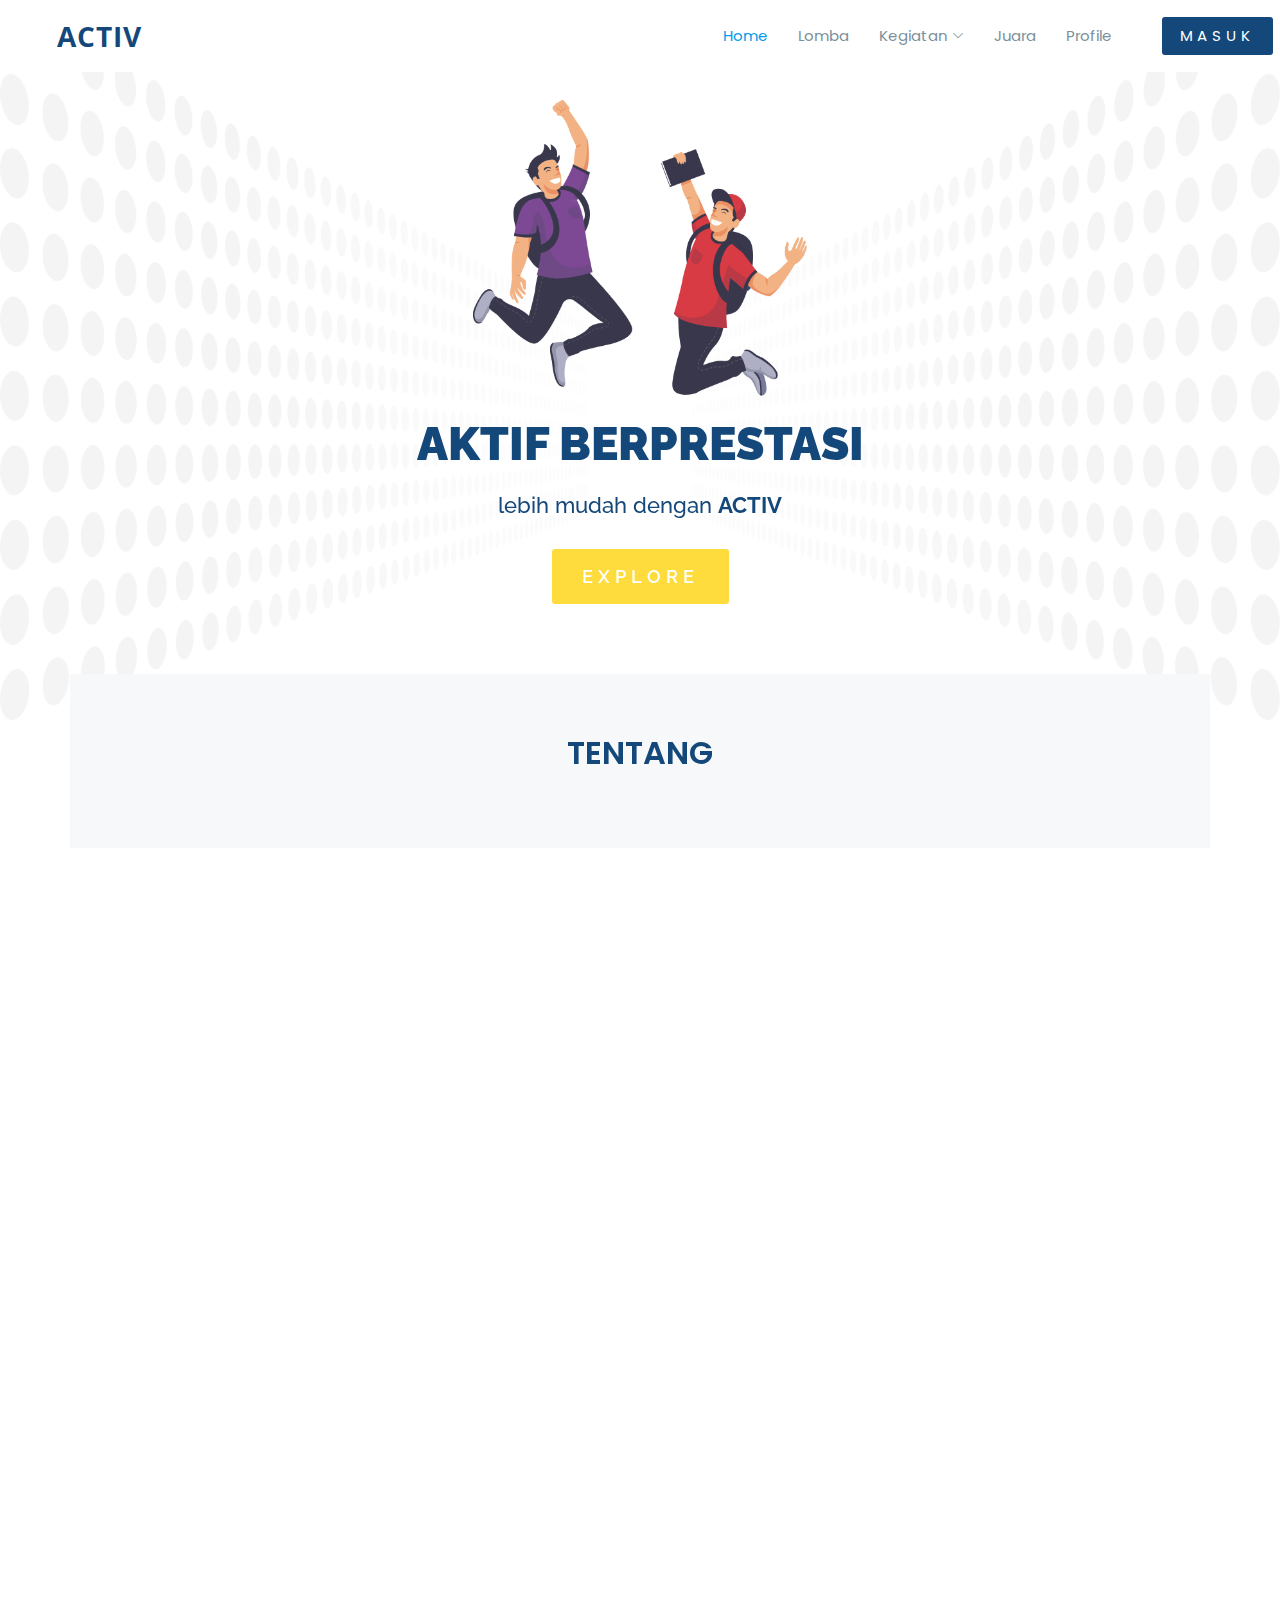
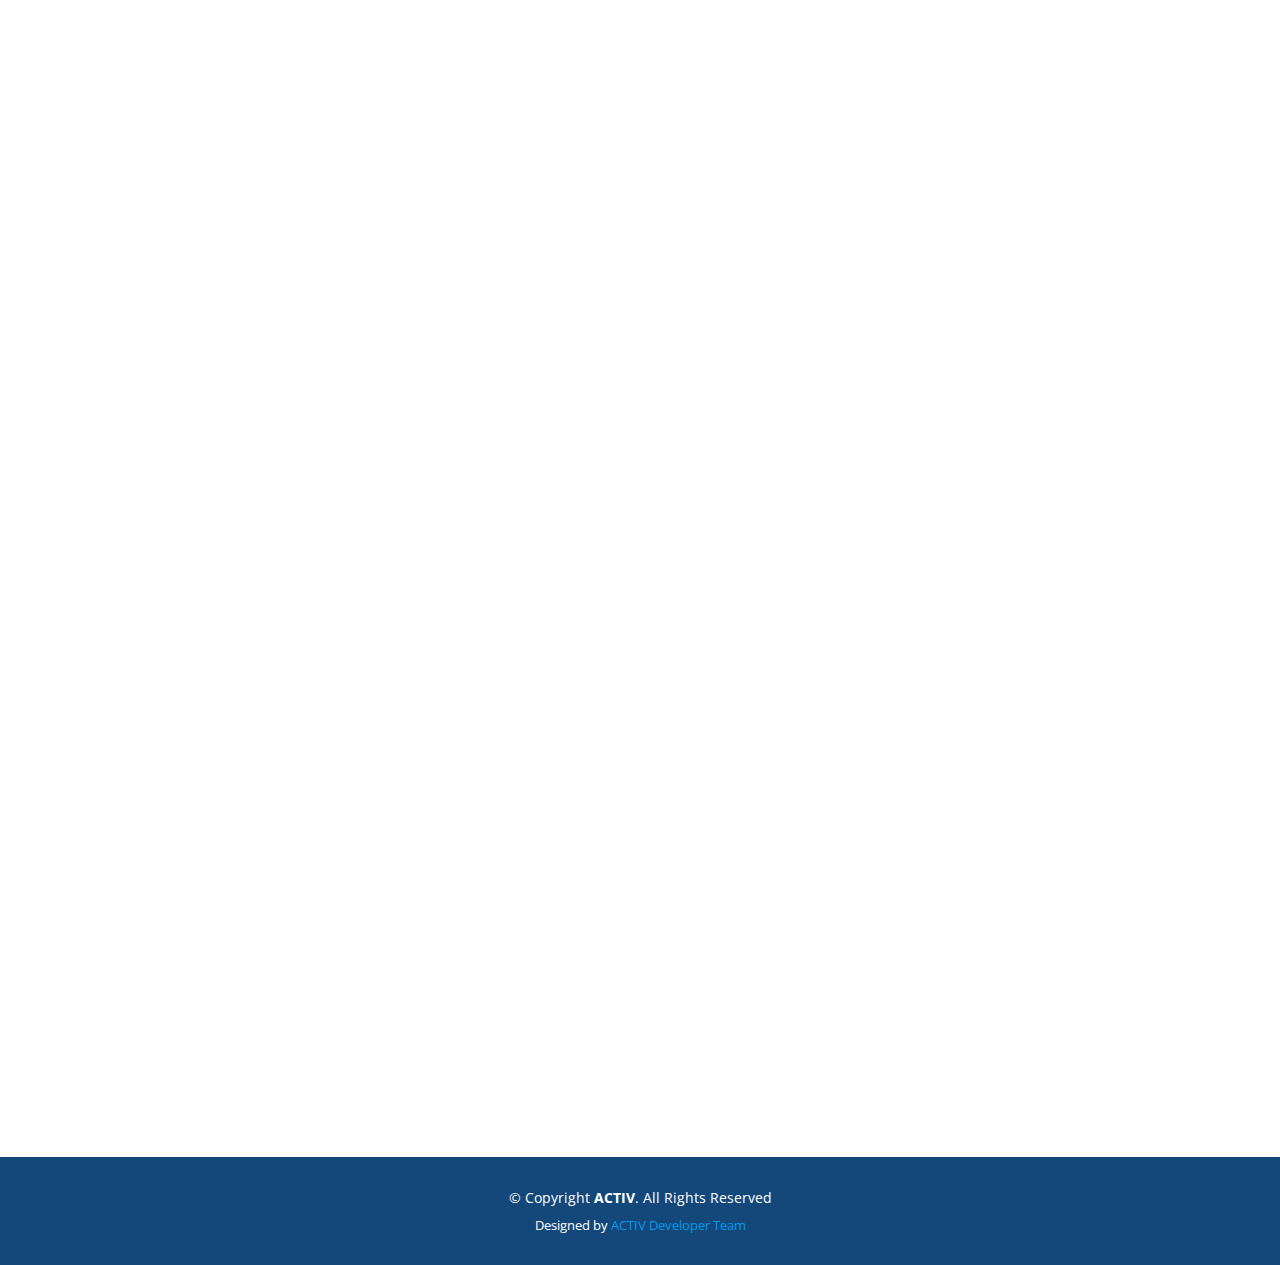
<file: index.html>
<!DOCTYPE html>
<html lang="en">

<head>
    <meta charset="utf-8">
    <meta content="width=device-width, initial-scale=1.0" name="viewport">

    <title>Activ</title>
    <meta content="" name="description">
    <meta content="" name="keywords">

    <!-- Favicons -->
    <link href="assets/img/favicon.png" rel="icon">
    <link href="assets/img/apple-touch-icon.png" rel="apple-touch-icon">

    <!-- Google Fonts -->
    <link href="https://fonts.googleapis.com/css?family=Open+Sans:300,300i,400,400i,600,600i,700,700i|Raleway:300,300i,400,400i,500,500i,600,600i,700,700i|Poppins:300,300i,400,400i,500,500i,600,600i,700,700i" rel="stylesheet">

    <!-- Vendor CSS Files -->
    <link href="assets/vendor/aos/aos.css" rel="stylesheet">
    <link href="assets/vendor/bootstrap/css/bootstrap.min.css" rel="stylesheet">
    <link href="assets/vendor/bootstrap-icons/bootstrap-icons.css" rel="stylesheet">
    <link href="assets/vendor/boxicons/css/boxicons.min.css" rel="stylesheet">
    <link href="assets/vendor/glightbox/css/glightbox.min.css" rel="stylesheet">
    <link href="assets/vendor/swiper/swiper-bundle.min.css" rel="stylesheet">
    

    <!-- Template Main CSS File -->
    <link href="assets/css/style.css" rel="stylesheet">

</head>

<body class="index-body">

    <!-- ======= Header ======= -->
    <header id="header" class="fixed-top d-flex align-items-center">
        <div class="container d-flex align-items-center">

            <div class="logo me-auto">
                <h1><a href="index.html">ACTIV</a></h1>
                <!-- Uncomment below if you prefer to use an image logo -->
                <!-- <a href="index.html"><img src="assets/img/logo.png" alt="" class="img-fluid"></a>-->
            </div>

            <nav id="navbar" class="navbar order-last order-lg-0">
                <ul>
                    <li><a class="nav-link scrollto active" href="#home">Home</a></li>
                    <li><a class="nav-link scrollto" href="lomba.html">Lomba</a></li>
                    <li class="dropdown"><a href="#"><span>Kegiatan</span> <i class="bi bi-chevron-down"></i></a>
                        <ul>
                            <li><a class="nav-link scrollto" href="kegiatan.html">BEM</a></li>
                            <li class="dropdown"><a href="#"><span>HIMA</span> <i class="bi bi-chevron-right"></i></a>
                                <ul>
                                    <li><a href="#">HIMA IT</a></li>
                                    <li><a href="#">HIMA TEKKOM</a></li>
                                    <li><a href="#">HIME ELKA</a></li>
                                    <li><a href="#">HIMA ELIN</a></li>
                                    <li><a href="#">HIMA TELKOM</a></li>
                                    <li><a href="#">HIMA MMB</a></li>
                                </ul>
                            </li>
                            <li><a class="nav-link scrollto" href="#testimonials">Lainnya</a></li>
                            
                        </ul>
                    </li>    
                    <li><a class="nav-link scrollto " href="juara.html">Juara</a></li>
                    <li><a class="nav-link scrollto " href="profile.html">Profile</a></li>
                    <li><a href="#sign-in-dialog" id="sign-in" class="btn-get-started nav-link scrollto">MASUK</a></li>
                </ul>
                <i class="bi bi-list mobile-nav-toggle"></i>
            </nav>

        </div>
    </header>
    <!-- End Header -->

    <!-- ======= Hero Section ======= -->
    <section id="home">

        <div class="container">
            <div class="row">
                <div class="col-lg-12 justify-content-center" data-aos="fade-up">
                    <div>
                        <img src="assets/img/center_bg.png" class="img-fluid" alt="">
                        <h2>AKTIF BERPRESTASI</h2>
                        <h3>lebih mudah dengan <strong>ACTIV</strong></h3>
                        <a href="#about" class="btn-get-started scrollto">EXPLORE</a>
                    </div>
                </div>
            </div>
        </div>

    </section>
    <!-- End Hero -->

    <main id="main">

        <!-- ======= About Section ======= -->
        <section id="about" class="about">
            <div class="container">

                <div class="row">
                    <div class="col-lg-12 justify-content-center content" data-aos="fade-up">
                        <div>
                            <h2>TENTANG</h2>
                            <p></p>
                        </div>
                    </div>
                </div>

            </div>
        </section>
        <!-- End About Section -->

        <!-- ======= Lomba Section ======= -->
        <section id="lomba" class="lomba">
            <div class="container">
                <div class="row">
                    <div class="col-lg-12" data-aos="fade-up">
                        <div>
                            <h2>LOMBA</h2>
                            <div class="row">
                                <div class="col-lg-3 col-md-6 app" data-aos="zoom-in">
                                    <a href="lomba.html">
                                        <div class="lomba-box">
                                            <img src="assets/img/poster1.jpg" alt="">
                                            <div class="desc">
                                                <h3>Information Technology Creative Competition</h3>
                                                <p>November 3, 2021</p>
                                            </div>
                                        </div>
                                    </a>
                                </div>
                                <div class="col-lg-3 col-md-6 app" data-aos="zoom-in">
                                    <a href="lomba.html">
                                        <div class="lomba-box">
                                            <img src="assets/img/poster2.jpg" alt="">
                                            <div class="desc">
                                                <h3>Information Technology Creative Competition</h3>
                                                <p>November 3, 2021</p>
                                            </div>
                                        </div>
                                    </a>
                                </div>
                                <div class="col-lg-3 col-md-6 app" data-aos="zoom-in">
                                    <a href="lomba.html">
                                        <div class="lomba-box">
                                            <img src="assets/img/poster3.jpg" alt="">
                                            <div class="desc">
                                                <h3>Information Technology Creative Competition</h3>
                                                <p>November 3, 2021</p>
                                            </div>
                                        </div>
                                    </a>
                                </div>
                                <div class="col-lg-3 col-md-6 app" data-aos="zoom-in">
                                    <a href="lomba.html">
                                        <div class="lomba-box">
                                            <img src="assets/img/poster3.jpg" alt="">
                                            <div class="desc">
                                                <h3>Information Technology Creative Competition</h3>
                                                <p>November 3, 2021</p>
                                            </div>
                                        </div>
                                    </a>
                                </div>
                            </div>
                        </div>
                    </div>
                </div>
            </div>
        </section>
        <!-- End Lomba Section -->

        <!-- ======= Kegiatan Section ======= -->
        <section id="kegiatan" class="kegiatan">
            <div class="container">
                <div class="row">
                    <div class="col-lg-12" data-aos="fade-up">
                        <div>
                            <h2>KEGIATAN</h2>
                            <div class="row">
                                <div class="col-lg-3 col-md-6 app" data-aos="zoom-in">
                                    <a href="kegiatan.html">
                                        <div class="kegiatan-box">
                                            <img src="assets/img/poster1.jpg" alt="">
                                            <div class="desc">
                                                <h3>Information Technology Creative Competition</h3>
                                                <p>November 3, 2021</p>
                                            </div>
                                        </div>
                                    </a>
                                </div>
                                <div class="col-lg-3 col-md-6 app" data-aos="zoom-in">
                                    <a href="kegiatan.html">
                                        <div class="kegiatan-box">
                                            <img src="assets/img/poster2.jpg" alt="">
                                            <div class="desc">
                                                <h3>Information Technology Creative Competition</h3>
                                                <p>November 3, 2021</p>
                                            </div>
                                        </div>
                                    </a>
                                </div>
                                <div class="col-lg-3 col-md-6 app" data-aos="zoom-in">
                                    <a href="kegiatan.html">
                                        <div class="kegiatan-box">
                                            <img src="assets/img/poster3.jpg" alt="">
                                            <div class="desc">
                                                <h3>Information Technology Creative Competition</h3>
                                                <p>November 3, 2021</p>
                                            </div>
                                        </div>
                                    </a>
                                </div>
                                <div class="col-lg-3 col-md-6 app" data-aos="zoom-in">
                                    <a href="kegiatan.html">
                                        <div class="kegiatan-box">
                                            <img src="assets/img/poster3.jpg" alt="">
                                            <div class="desc">
                                                <h3>Information Technology Creative Competition</h3>
                                                <p>November 3, 2021</p>
                                            </div>
                                        </div>
                                    </a>
                                </div>
                            </div>
                        </div>
                    </div>
                </div>
            </div>
        </section>
        <!-- End Kegiatan Section -->

        <!-- ======= Join Tim Section ======= -->
        <section id="jointeam" class="jointeam">
            <div class="container">
                <div class="row">
                    <div class="col-lg-12" data-aos="fade-up">
                        <div>
                            <h2>JOIN TIM</h2>
                            <div class="row">
                                <div class="col-lg-4 col-md-6 box" data-aos="zoom-in">
                                    <div class="info">
                                        <h2 class="tittle">Information Technology Creative Competition</h2>
                                        <table>
                                            <tbody>
                                                <tr>
                                                    <td><i class='bx bxs-pen' ></i></td>
                                                    <td>Recruiter</td>
                                                    <td><a href=""><strong>Syafi'i</strong></a></td>
                                                </tr>
                                                <tr>
                                                    <td><i class='bx bxs-user'></i></td>
                                                    <td>Member</td>
                                                    <td><strong>2</strong></td>
                                                </tr>
                                                <tr>
                                                    <td><i class='bx bxs-doughnut-chart'></i></td>
                                                    <td>Requirements</td>
                                                    <td><strong>Programming, Public Speaking</strong></td>
                                                </tr>
                                            </tbody>
                                        </table>
                                        <a href="#" class="details"><span class="details-text">Details </span><i class='bx bx-chevron-right'></i></a>
                                    </div>
                                </div>
                                <div class="col-lg-4 col-md-6 box" data-aos="zoom-in">
                                    <div class="info">
                                        <h2 class="tittle">Information Technology Creative Competition</h2>
                                        <table>
                                            <tbody>
                                                <tr>
                                                    <td><i class='bx bxs-pen' ></i></td>
                                                    <td>Recruiter</td>
                                                    <td><a href=""><strong>Syafi'i</strong></a></td>
                                                </tr>
                                                <tr>
                                                    <td><i class='bx bxs-user'></i></td>
                                                    <td>Member</td>
                                                    <td><strong>2</strong></td>
                                                </tr>
                                                <tr>
                                                    <td><i class='bx bxs-doughnut-chart'></i></td>
                                                    <td>Requirements</td>
                                                    <td class="requirements"><strong>Programming, Public Speaking</strong></td>
                                                </tr>
                                            </tbody>
                                        </table>
                                        <a href="#" class="details"><span class="details-text">Details </span><i class='bx bx-chevron-right'></i></a>
                                    </div>
                                </div>
                                <div class="col-lg-4 col-md-6 box" data-aos="zoom-in">
                                    <div class="info">
                                        <h2 class="tittle">Information Technology Creative Competition</h2>
                                        <table>
                                            <tbody>
                                                <tr>
                                                    <td><i class='bx bxs-pen' ></i></td>
                                                    <td>Recruiter</td>
                                                    <td><a href=""><strong>Syafi'i</strong></a></td>
                                                </tr>
                                                <tr>
                                                    <td><i class='bx bxs-user'></i></td>
                                                    <td>Member</td>
                                                    <td><strong>2</strong></td>
                                                </tr>
                                                <tr>
                                                    <td><i class='bx bxs-doughnut-chart'></i></td>
                                                    <td>Requirements</td>
                                                    <td class="requirements"><strong>Programming, Public Speaking</strong></td>
                                                </tr>
                                            </tbody>
                                        </table>
                                        <a href="#" class="details"><span class="details-text">Details </span><i class='bx bx-chevron-right'></i></a>
                                    </div>
                                </div>
                            </div>
                        </div>
                    </div>
                </div>
            </div>
        </section>
        <!-- End Join Tim Section -->

        <!-- ======= Juara Section ======= -->
        <section id="juara" class="juara">
            <div class="container">
                <h2 data-aos="fade-up">JUARA</h2>
                <div class="row">
                    <div class="col-lg-3 col-md-6 box juara-item filter-individu" data-aos="zoom-in">
                        <div class="info">
                            <h2 class="tittle">JUARA 1</h2>
                            <h4 class="tittle">Information Technology Creative Competition</h4>
                            <table>
                                <tbody>
                                    <tr>
                                        <td><img src="assets/img/pp.jpg" alt="juara"></td>
                                        <td><a href="">Faiz Septiani Firdaus</a></td>
                                    </tr>
                                    <tr>
                                        <td><img src="assets/img/pp.jpg" alt="juara"></td>
                                        <td><a href="">Faiz Septiani Firdaus</a></td>
                                    </tr>
                                    <tr>
                                        <td><img src="assets/img/pp.jpg" alt="juara"></td>
                                        <td><a href="">Faiz Septiani Firdaus</a></td>
                                    </tr>
                                    <tr>
                                        <td><img src="assets/img/pp.jpg" alt="juara"></td>
                                        <td><a href="">Faiz Septiani Firdaus</a></td>
                                    </tr>
                                    <tr>
                                        <td><img src="assets/img/pp.jpg" alt="juara"></td>
                                        <td><a href="">Faiz Septiani Firdaus</a></td>
                                    </tr>
                                </tbody>
                            </table>
                        </div>
                    </div>
                    <div class="col-lg-3 col-md-6 box" data-aos="zoom-in">
                        <div class="info">
                            <h2 class="tittle">JUARA 1</h2>
                            <h4 class="tittle">Information Technology</h4>
                            <table>
                                <tbody>
                                    <tr>
                                        <td><img src="assets/img/pp.jpg" alt="juara"></td>
                                        <td><a href="">Faiz Septiani Firdaus</a></td>
                                    </tr>
                                    <tr>
                                        <td><img src="assets/img/pp.jpg" alt="juara"></td>
                                        <td><a href="">Faiz Septiani Firdaus</a></td>
                                    </tr>
                                    <tr>
                                        <td><img src="assets/img/pp.jpg" alt="juara"></td>
                                        <td><a href="">Faiz Septiani Firdaus</a></td>
                                    </tr>
                                </tbody>
                            </table>
                        </div>
                    </div>
                    <div class="col-lg-3 col-md-6 box" data-aos="zoom-in">
                        <div class="info">
                            <h2 class="tittle">JUARA 1</h2>
                            <h4 class="tittle">Information Technology Creative Competition</h4>
                            <table>
                                <tbody>
                                    <tr>
                                        <td><img src="assets/img/pp.jpg" alt="juara"></td>
                                        <td><a href="">Faiz Septiani Firdaus</a></td>
                                    </tr>
                                </tbody>
                            </table>
                        </div>
                    </div>
                    <div class="col-lg-3 col-md-6 box" data-aos="zoom-in">
                        <div class="info">
                            <h2 class="tittle">JUARA 1</h2>
                            <h4 class="tittle">Information Technology</h4>
                            <table>
                                <tbody>
                                    <tr>
                                        <td><img src="assets/img/pp.jpg" alt="juara"></td>
                                        <td><a href="">Faiz Septiani Firdaus</a></td>
                                    </tr>
                                    <tr>
                                        <td><img src="assets/img/pp.jpg" alt="juara"></td>
                                        <td><a href="">Faiz Septiani Firdaus</a></td>
                                    </tr>
                                    <tr>
                                        <td><img src="assets/img/pp.jpg" alt="juara"></td>
                                        <td><a href="">Faiz Septiani Firdaus</a></td>
                                    </tr>
                                    <tr>
                                        <td><img src="assets/img/pp.jpg" alt="juara"></td>
                                        <td><a href="">Faiz Septiani Firdaus</a></td>
                                    </tr>
                                    <tr>
                                        <td><img src="assets/img/pp.jpg" alt="juara"></td>
                                        <td><a href="">Faiz Septiani Firdaus</a></td>
                                    </tr>
                                </tbody>
                            </table>
                        </div>
                    </div>
                </div>
            </div>
        </section>

    </main>
    <!-- End main -->

    <!-- ======= Footer ======= -->
    <footer id="footer">
        <div class="container">
            <div class="copyright">
                &copy; Copyright <strong><span>ACTIV</span></strong>. All Rights Reserved
            </div>
            <div class="credits">
                Designed by <a href="">ACTIV Developer Team</a>
            </div>
        </div>
    </footer>
    <!-- End Footer -->


    <a href="#" class="back-to-top d-flex align-items-center justify-content-center"><i class="bi bi-arrow-up-short"></i></a>

    <!-- Vendor JS Files -->
    <script src="assets/vendor/aos/aos.js"></script>
    <script src="assets/vendor/bootstrap/js/bootstrap.bundle.min.js"></script>
    <script src="assets/vendor/glightbox/js/glightbox.min.js"></script>
    <script src="assets/vendor/isotope-layout/isotope.pkgd.min.js"></script>
    <script src="assets/vendor/php-email-form/validate.js"></script>
    <script src="assets/vendor/swiper/swiper-bundle.min.js"></script>

    <!-- Template Main JS File -->
    <script src="assets/js/main.js"></script>

</body>

</html>
</file>
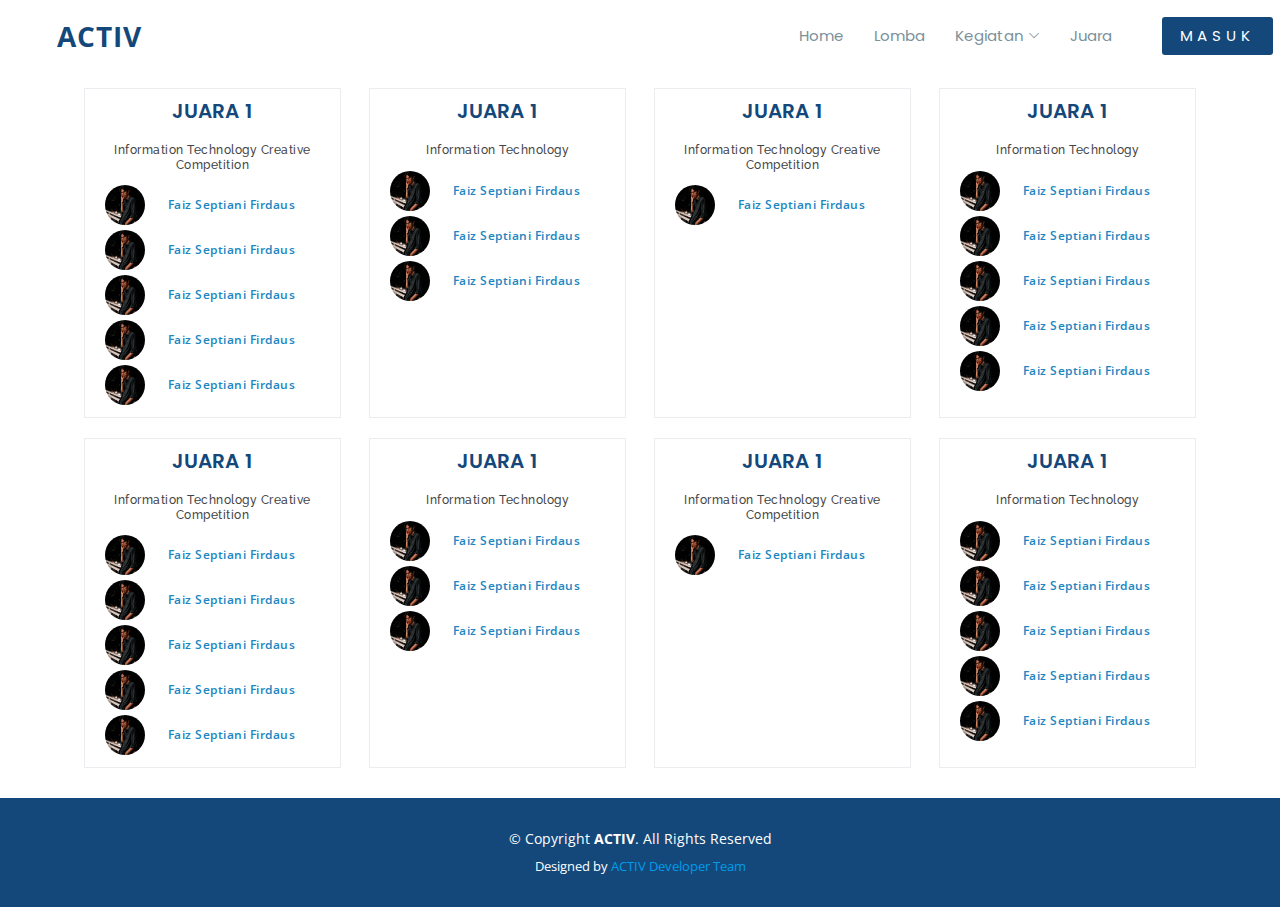
<file: juara.html>
<!DOCTYPE html>
<html lang="en">

<head>
    <meta charset="utf-8">
    <meta content="width=device-width, initial-scale=1.0" name="viewport">

    <title>Activ</title>
    <meta content="" name="description">
    <meta content="" name="keywords">

    <!-- Favicons -->
    <link href="assets/img/favicon.png" rel="icon">
    <link href="assets/img/apple-touch-icon.png" rel="apple-touch-icon">

    <!-- Google Fonts -->
    <link href="https://fonts.googleapis.com/css?family=Open+Sans:300,300i,400,400i,600,600i,700,700i|Raleway:300,300i,400,400i,500,500i,600,600i,700,700i|Poppins:300,300i,400,400i,500,500i,600,600i,700,700i" rel="stylesheet">

    <!-- Vendor CSS Files -->
    <link href="assets/vendor/aos/aos.css" rel="stylesheet">
    <link href="assets/vendor/bootstrap/css/bootstrap.min.css" rel="stylesheet">
    <link href="assets/vendor/bootstrap-icons/bootstrap-icons.css" rel="stylesheet">
    <link href="assets/vendor/boxicons/css/boxicons.min.css" rel="stylesheet">
    <link href="assets/vendor/glightbox/css/glightbox.min.css" rel="stylesheet">
    <link href="assets/vendor/swiper/swiper-bundle.min.css" rel="stylesheet">
    

    <!-- Template Main CSS File -->
    <link href="assets/css/style.css" rel="stylesheet">

</head>

<body>

    <!-- ======= Header ======= -->
    <header id="header" class="fixed-top d-flex align-items-center">
        <div class="container d-flex align-items-center">

            <div class="logo me-auto">
                <h1><a href="index.html">ACTIV</a></h1>
                <!-- Uncomment below if you prefer to use an image logo -->
                <!-- <a href="index.html"><img src="assets/img/logo.png" alt="" class="img-fluid"></a>-->
            </div>

            <nav id="navbar" class="navbar order-last order-lg-0">
                <ul>
                    <li><a class="nav-link scrollto" href="index.html">Home</a></li>
                    <li><a class="nav-link scrollto" href="lomba.html">Lomba</a></li>
                    <li class="dropdown"><a href="#"><span>Kegiatan</span> <i class="bi bi-chevron-down"></i></a>
                        <ul>
                            <li><a class="nav-link scrollto" href="#">BEM</a></li>
                            <li class="dropdown"><a href="#"><span>HIMA</span> <i class="bi bi-chevron-right"></i></a>
                                <ul>
                                    <li><a href="#">HIMA IT</a></li>
                                    <li><a href="#">HIMA TEKKOM</a></li>
                                    <li><a href="#">HIME ELKA</a></li>
                                    <li><a href="#">HIMA ELIN</a></li>
                                    <li><a href="#">HIMA TELKOM</a></li>
                                    <li><a href="#">HIMA MMB</a></li>
                                </ul>
                            </li>
                            <li><a class="nav-link scrollto" href="#testimonials">Lainnya</a></li>
                            
                        </ul>
                    </li>    
                    <li><a class="nav-link scrollto " href="juara.html">Juara</a></li>
                    <li><a href="#sign-in-dialog" id="sign-in" class="btn-get-started nav-link scrollto">MASUK</a></li>
                </ul>
                <i class="bi bi-list mobile-nav-toggle"></i>
            </nav>

        </div>
    </header>
    <!-- End Header -->

    <!-- ======= Juara Section ======= -->
    <section id="juara" class="juara">
        <div class="container">
            <h2 data-aos="fade-up">JUARA</h2>
            <div class="row">
                <div class="col-lg-3 col-md-6 box juara-item filter-individu" data-aos="zoom-in">
                    <div class="info">
                        <h2 class="tittle">JUARA 1</h2>
                        <h4 class="tittle">Information Technology Creative Competition</h4>
                        <table>
                            <tbody>
                                <tr>
                                    <td><img src="assets/img/pp.jpg" alt="juara"></td>
                                    <td><a href="">Faiz Septiani Firdaus</a></td>
                                </tr>
                                <tr>
                                    <td><img src="assets/img/pp.jpg" alt="juara"></td>
                                    <td><a href="">Faiz Septiani Firdaus</a></td>
                                </tr>
                                <tr>
                                    <td><img src="assets/img/pp.jpg" alt="juara"></td>
                                    <td><a href="">Faiz Septiani Firdaus</a></td>
                                </tr>
                                <tr>
                                    <td><img src="assets/img/pp.jpg" alt="juara"></td>
                                    <td><a href="">Faiz Septiani Firdaus</a></td>
                                </tr>
                                <tr>
                                    <td><img src="assets/img/pp.jpg" alt="juara"></td>
                                    <td><a href="">Faiz Septiani Firdaus</a></td>
                                </tr>
                            </tbody>
                        </table>
                    </div>
                </div>
                <div class="col-lg-3 col-md-6 box" data-aos="zoom-in">
                    <div class="info">
                        <h2 class="tittle">JUARA 1</h2>
                        <h4 class="tittle">Information Technology</h4>
                        <table>
                            <tbody>
                                <tr>
                                    <td><img src="assets/img/pp.jpg" alt="juara"></td>
                                    <td><a href="">Faiz Septiani Firdaus</a></td>
                                </tr>
                                <tr>
                                    <td><img src="assets/img/pp.jpg" alt="juara"></td>
                                    <td><a href="">Faiz Septiani Firdaus</a></td>
                                </tr>
                                <tr>
                                    <td><img src="assets/img/pp.jpg" alt="juara"></td>
                                    <td><a href="">Faiz Septiani Firdaus</a></td>
                                </tr>
                            </tbody>
                        </table>
                    </div>
                </div>
                <div class="col-lg-3 col-md-6 box" data-aos="zoom-in">
                    <div class="info">
                        <h2 class="tittle">JUARA 1</h2>
                        <h4 class="tittle">Information Technology Creative Competition</h4>
                        <table>
                            <tbody>
                                <tr>
                                    <td><img src="assets/img/pp.jpg" alt="juara"></td>
                                    <td><a href="">Faiz Septiani Firdaus</a></td>
                                </tr>
                            </tbody>
                        </table>
                    </div>
                </div>
                <div class="col-lg-3 col-md-6 box" data-aos="zoom-in">
                    <div class="info">
                        <h2 class="tittle">JUARA 1</h2>
                        <h4 class="tittle">Information Technology</h4>
                        <table>
                            <tbody>
                                <tr>
                                    <td><img src="assets/img/pp.jpg" alt="juara"></td>
                                    <td><a href="">Faiz Septiani Firdaus</a></td>
                                </tr>
                                <tr>
                                    <td><img src="assets/img/pp.jpg" alt="juara"></td>
                                    <td><a href="">Faiz Septiani Firdaus</a></td>
                                </tr>
                                <tr>
                                    <td><img src="assets/img/pp.jpg" alt="juara"></td>
                                    <td><a href="">Faiz Septiani Firdaus</a></td>
                                </tr>
                                <tr>
                                    <td><img src="assets/img/pp.jpg" alt="juara"></td>
                                    <td><a href="">Faiz Septiani Firdaus</a></td>
                                </tr>
                                <tr>
                                    <td><img src="assets/img/pp.jpg" alt="juara"></td>
                                    <td><a href="">Faiz Septiani Firdaus</a></td>
                                </tr>
                            </tbody>
                        </table>
                    </div>
                </div>
                <div class="col-lg-3 col-md-6 box juara-item filter-individu" data-aos="zoom-in">
                    <div class="info">
                        <h2 class="tittle">JUARA 1</h2>
                        <h4 class="tittle">Information Technology Creative Competition</h4>
                        <table>
                            <tbody>
                                <tr>
                                    <td><img src="assets/img/pp.jpg" alt="juara"></td>
                                    <td><a href="">Faiz Septiani Firdaus</a></td>
                                </tr>
                                <tr>
                                    <td><img src="assets/img/pp.jpg" alt="juara"></td>
                                    <td><a href="">Faiz Septiani Firdaus</a></td>
                                </tr>
                                <tr>
                                    <td><img src="assets/img/pp.jpg" alt="juara"></td>
                                    <td><a href="">Faiz Septiani Firdaus</a></td>
                                </tr>
                                <tr>
                                    <td><img src="assets/img/pp.jpg" alt="juara"></td>
                                    <td><a href="">Faiz Septiani Firdaus</a></td>
                                </tr>
                                <tr>
                                    <td><img src="assets/img/pp.jpg" alt="juara"></td>
                                    <td><a href="">Faiz Septiani Firdaus</a></td>
                                </tr>
                            </tbody>
                        </table>
                    </div>
                </div>
                <div class="col-lg-3 col-md-6 box" data-aos="zoom-in">
                    <div class="info">
                        <h2 class="tittle">JUARA 1</h2>
                        <h4 class="tittle">Information Technology</h4>
                        <table>
                            <tbody>
                                <tr>
                                    <td><img src="assets/img/pp.jpg" alt="juara"></td>
                                    <td><a href="">Faiz Septiani Firdaus</a></td>
                                </tr>
                                <tr>
                                    <td><img src="assets/img/pp.jpg" alt="juara"></td>
                                    <td><a href="">Faiz Septiani Firdaus</a></td>
                                </tr>
                                <tr>
                                    <td><img src="assets/img/pp.jpg" alt="juara"></td>
                                    <td><a href="">Faiz Septiani Firdaus</a></td>
                                </tr>
                            </tbody>
                        </table>
                    </div>
                </div>
                <div class="col-lg-3 col-md-6 box" data-aos="zoom-in">
                    <div class="info">
                        <h2 class="tittle">JUARA 1</h2>
                        <h4 class="tittle">Information Technology Creative Competition</h4>
                        <table>
                            <tbody>
                                <tr>
                                    <td><img src="assets/img/pp.jpg" alt="juara"></td>
                                    <td><a href="">Faiz Septiani Firdaus</a></td>
                                </tr>
                            </tbody>
                        </table>
                    </div>
                </div>
                <div class="col-lg-3 col-md-6 box" data-aos="zoom-in">
                    <div class="info">
                        <h2 class="tittle">JUARA 1</h2>
                        <h4 class="tittle">Information Technology</h4>
                        <table>
                            <tbody>
                                <tr>
                                    <td><img src="assets/img/pp.jpg" alt="juara"></td>
                                    <td><a href="">Faiz Septiani Firdaus</a></td>
                                </tr>
                                <tr>
                                    <td><img src="assets/img/pp.jpg" alt="juara"></td>
                                    <td><a href="">Faiz Septiani Firdaus</a></td>
                                </tr>
                                <tr>
                                    <td><img src="assets/img/pp.jpg" alt="juara"></td>
                                    <td><a href="">Faiz Septiani Firdaus</a></td>
                                </tr>
                                <tr>
                                    <td><img src="assets/img/pp.jpg" alt="juara"></td>
                                    <td><a href="">Faiz Septiani Firdaus</a></td>
                                </tr>
                                <tr>
                                    <td><img src="assets/img/pp.jpg" alt="juara"></td>
                                    <td><a href="">Faiz Septiani Firdaus</a></td>
                                </tr>
                            </tbody>
                        </table>
                    </div>
                </div>
            </div>
        </div>
    </section>

    <!-- ======= Footer ======= -->
    <footer id="footer">
        <div class="container">
            <div class="copyright">
                &copy; Copyright <strong><span>ACTIV</span></strong>. All Rights Reserved
            </div>
            <div class="credits">
                Designed by <a href="">ACTIV Developer Team</a>
            </div>
        </div>
    </footer>
    <!-- End Footer -->


    <a href="#" class="back-to-top d-flex align-items-center justify-content-center"><i class="bi bi-arrow-up-short"></i></a>

    <!-- Vendor JS Files -->
    <script src="assets/vendor/aos/aos.js"></script>
    <script src="assets/vendor/bootstrap/js/bootstrap.bundle.min.js"></script>
    <script src="assets/vendor/glightbox/js/glightbox.min.js"></script>
    <script src="assets/vendor/isotope-layout/isotope.pkgd.min.js"></script>
    <script src="assets/vendor/php-email-form/validate.js"></script>
    <script src="assets/vendor/swiper/swiper-bundle.min.js"></script>

    <!-- Template Main JS File -->
    <script src="assets/js/main.js"></script>

</body>

</html>
</file>
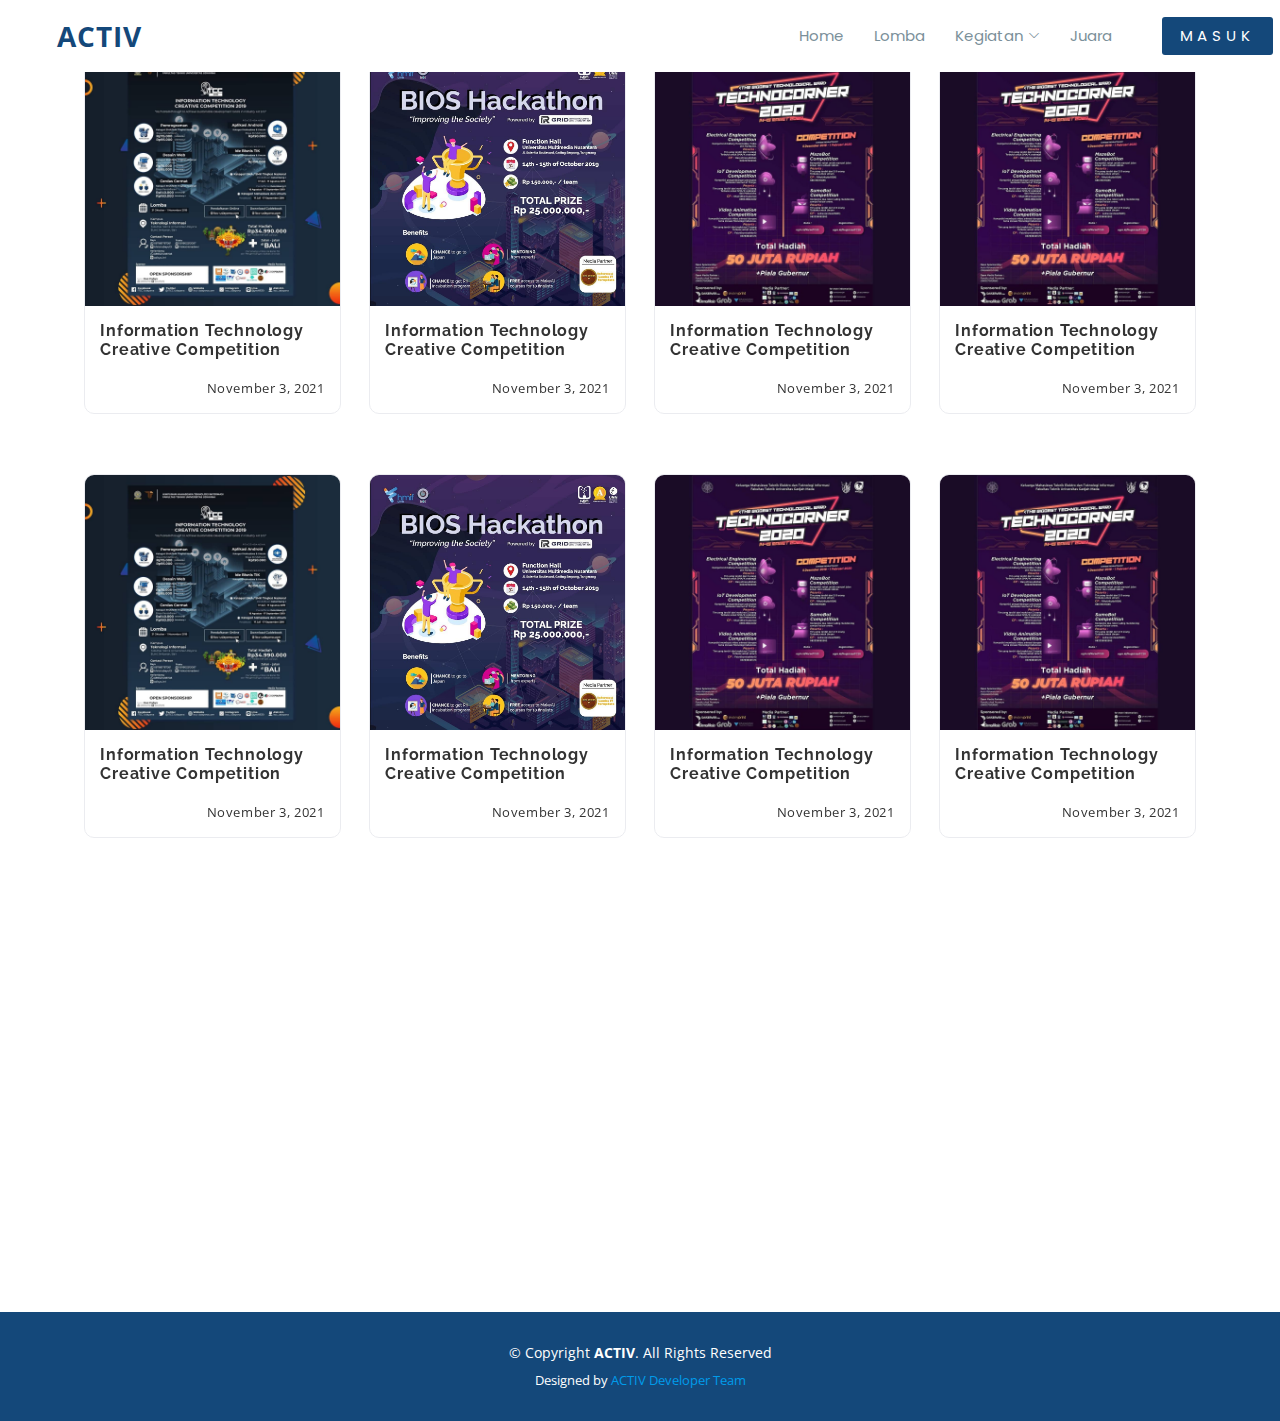
<file: kegiatan.html>
<!DOCTYPE html>
<html lang="en">

<head>
    <meta charset="utf-8">
    <meta content="width=device-width, initial-scale=1.0" name="viewport">

    <title>Activ</title>
    <meta content="" name="description">
    <meta content="" name="keywords">

    <!-- Favicons -->
    <link href="assets/img/favicon.png" rel="icon">
    <link href="assets/img/apple-touch-icon.png" rel="apple-touch-icon">

    <!-- Google Fonts -->
    <link href="https://fonts.googleapis.com/css?family=Open+Sans:300,300i,400,400i,600,600i,700,700i|Raleway:300,300i,400,400i,500,500i,600,600i,700,700i|Poppins:300,300i,400,400i,500,500i,600,600i,700,700i" rel="stylesheet">

    <!-- Vendor CSS Files -->
    <link href="assets/vendor/aos/aos.css" rel="stylesheet">
    <link href="assets/vendor/bootstrap/css/bootstrap.min.css" rel="stylesheet">
    <link href="assets/vendor/bootstrap-icons/bootstrap-icons.css" rel="stylesheet">
    <link href="assets/vendor/boxicons/css/boxicons.min.css" rel="stylesheet">
    <link href="assets/vendor/glightbox/css/glightbox.min.css" rel="stylesheet">
    <link href="assets/vendor/swiper/swiper-bundle.min.css" rel="stylesheet">
    

    <!-- Template Main CSS File -->
    <link href="assets/css/style.css" rel="stylesheet">

</head>

<body>

    <!-- ======= Header ======= -->
    <header id="header" class="fixed-top d-flex align-items-center">
        <div class="container d-flex align-items-center">

            <div class="logo me-auto">
                <h1><a href="index.html">ACTIV</a></h1>
                <!-- Uncomment below if you prefer to use an image logo -->
                <!-- <a href="index.html"><img src="assets/img/logo.png" alt="" class="img-fluid"></a>-->
            </div>

            <nav id="navbar" class="navbar order-last order-lg-0">
                <ul>
                    <li><a class="nav-link scrollto" href="index.html">Home</a></li>
                    <li><a class="nav-link scrollto" href="lomba.html">Lomba</a></li>
                    <li class="dropdown"><a href="#"><span>Kegiatan</span> <i class="bi bi-chevron-down"></i></a>
                        <ul>
                            <li><a class="nav-link scrollto" href="#">BEM</a></li>
                            <li class="dropdown"><a href="#"><span>HIMA</span> <i class="bi bi-chevron-right"></i></a>
                                <ul>
                                    <li><a href="#">HIMA IT</a></li>
                                    <li><a href="#">HIMA TEKKOM</a></li>
                                    <li><a href="#">HIME ELKA</a></li>
                                    <li><a href="#">HIMA ELIN</a></li>
                                    <li><a href="#">HIMA TELKOM</a></li>
                                    <li><a href="#">HIMA MMB</a></li>
                                </ul>
                            </li>
                            <li><a class="nav-link scrollto" href="#testimonials">Lainnya</a></li>
                            
                        </ul>
                    </li>    
                    <li><a class="nav-link scrollto " href="juara.html">Juara</a></li>
                    <li><a href="#sign-in-dialog" id="sign-in" class="btn-get-started nav-link scrollto">MASUK</a></li>
                </ul>
                <i class="bi bi-list mobile-nav-toggle"></i>
            </nav>

        </div>
    </header>
    <!-- End Header -->

    <!-- ======= Hero Section ======= -->
    <section id="kegiatan" class="kegiatan">
        <div class="container">
            <div class="row">
                <div class="col-lg-12 justify-content-center" data-aos="fade-up">
                    <div>
                        <div class="row">
                            <div class="col-lg-3 col-md-6 app" data-aos="zoom-in">
                                <a href="kegiatan.html">
                                    <div class="kegiatan-box">
                                        <img src="assets/img/poster1.jpg" alt="">
                                        <div class="desc">
                                            <h3>Information Technology Creative Competition</h3>
                                            <p>November 3, 2021</p>
                                        </div>
                                    </div>
                                </a>
                            </div>
                            <div class="col-lg-3 col-md-6 app" data-aos="zoom-in">
                                <a href="kegiatan.html">
                                    <div class="kegiatan-box">
                                        <img src="assets/img/poster2.jpg" alt="">
                                        <div class="desc">
                                            <h3>Information Technology Creative Competition</h3>
                                            <p>November 3, 2021</p>
                                        </div>
                                    </div>
                                </a>
                            </div>
                            <div class="col-lg-3 col-md-6 app" data-aos="zoom-in">
                                <a href="kegiatan.html">
                                    <div class="kegiatan-box">
                                        <img src="assets/img/poster3.jpg" alt="">
                                        <div class="desc">
                                            <h3>Information Technology Creative Competition</h3>
                                            <p>November 3, 2021</p>
                                        </div>
                                    </div>
                                </a>
                            </div>
                            <div class="col-lg-3 col-md-6 app" data-aos="zoom-in">
                                <a href="kegiatan.html">
                                    <div class="kegiatan-box">
                                        <img src="assets/img/poster3.jpg" alt="">
                                        <div class="desc">
                                            <h3>Information Technology Creative Competition</h3>
                                            <p>November 3, 2021</p>
                                        </div>
                                    </div>
                                </a>
                            </div>
                            <div class="col-lg-3 col-md-6 app" data-aos="zoom-in">
                                <a href="kegiatan.html">
                                    <div class="kegiatan-box">
                                        <img src="assets/img/poster1.jpg" alt="">
                                        <div class="desc">
                                            <h3>Information Technology Creative Competition</h3>
                                            <p>November 3, 2021</p>
                                        </div>
                                    </div>
                                </a>
                            </div>
                            <div class="col-lg-3 col-md-6 app" data-aos="zoom-in">
                                <a href="kegiatan.html">
                                    <div class="kegiatan-box">
                                        <img src="assets/img/poster2.jpg" alt="">
                                        <div class="desc">
                                            <h3>Information Technology Creative Competition</h3>
                                            <p>November 3, 2021</p>
                                        </div>
                                    </div>
                                </a>
                            </div>
                            <div class="col-lg-3 col-md-6 app" data-aos="zoom-in">
                                <a href="kegiatan.html">
                                    <div class="kegiatan-box">
                                        <img src="assets/img/poster3.jpg" alt="">
                                        <div class="desc">
                                            <h3>Information Technology Creative Competition</h3>
                                            <p>November 3, 2021</p>
                                        </div>
                                    </div>
                                </a>
                            </div>
                            <div class="col-lg-3 col-md-6 app" data-aos="zoom-in">
                                <a href="kegiatan.html">
                                    <div class="kegiatan-box">
                                        <img src="assets/img/poster3.jpg" alt="">
                                        <div class="desc">
                                            <h3>Information Technology Creative Competition</h3>
                                            <p>November 3, 2021</p>
                                        </div>
                                    </div>
                                </a>
                            </div>
                            <div class="col-lg-3 col-md-6 app" data-aos="zoom-in">
                                <a href="kegiatan.html">
                                    <div class="kegiatan-box">
                                        <img src="assets/img/poster1.jpg" alt="">
                                        <div class="desc">
                                            <h3>Information Technology Creative Competition</h3>
                                            <p>November 3, 2021</p>
                                        </div>
                                    </div>
                                </a>
                            </div>
                            <div class="col-lg-3 col-md-6 app" data-aos="zoom-in">
                                <a href="kegiatan.html">
                                    <div class="kegiatan-box">
                                        <img src="assets/img/poster2.jpg" alt="">
                                        <div class="desc">
                                            <h3>Information Technology Creative Competition</h3>
                                            <p>November 3, 2021</p>
                                        </div>
                                    </div>
                                </a>
                            </div>
                            <div class="col-lg-3 col-md-6 app" data-aos="zoom-in">
                                <a href="kegiatan.html">
                                    <div class="kegiatan-box">
                                        <img src="assets/img/poster3.jpg" alt="">
                                        <div class="desc">
                                            <h3>Information Technology Creative Competition</h3>
                                            <p>November 3, 2021</p>
                                        </div>
                                    </div>
                                </a>
                            </div>
                            <div class="col-lg-3 col-md-6 app" data-aos="zoom-in">
                                <a href="kegiatan.html">
                                    <div class="kegiatan-box">
                                        <img src="assets/img/poster3.jpg" alt="">
                                        <div class="desc">
                                            <h3>Information Technology Creative Competition</h3>
                                            <p>November 3, 2021</p>
                                        </div>
                                    </div>
                                </a>
                            </div>
                        </div>
                    </div>
                </div>
            </div>
        </div>

    </section>
    <!-- End Hero -->

    <!-- ======= Footer ======= -->
    <footer id="footer">
        <div class="container">
            <div class="copyright">
                &copy; Copyright <strong><span>ACTIV</span></strong>. All Rights Reserved
            </div>
            <div class="credits">
                Designed by <a href="">ACTIV Developer Team</a>
            </div>
        </div>
    </footer>
    <!-- End Footer -->


    <a href="#" class="back-to-top d-flex align-items-center justify-content-center"><i class="bi bi-arrow-up-short"></i></a>

    <!-- Vendor JS Files -->
    <script src="assets/vendor/aos/aos.js"></script>
    <script src="assets/vendor/bootstrap/js/bootstrap.bundle.min.js"></script>
    <script src="assets/vendor/glightbox/js/glightbox.min.js"></script>
    <script src="assets/vendor/isotope-layout/isotope.pkgd.min.js"></script>
    <script src="assets/vendor/php-email-form/validate.js"></script>
    <script src="assets/vendor/swiper/swiper-bundle.min.js"></script>

    <!-- Template Main JS File -->
    <script src="assets/js/main.js"></script>

</body>

</html>
</file>
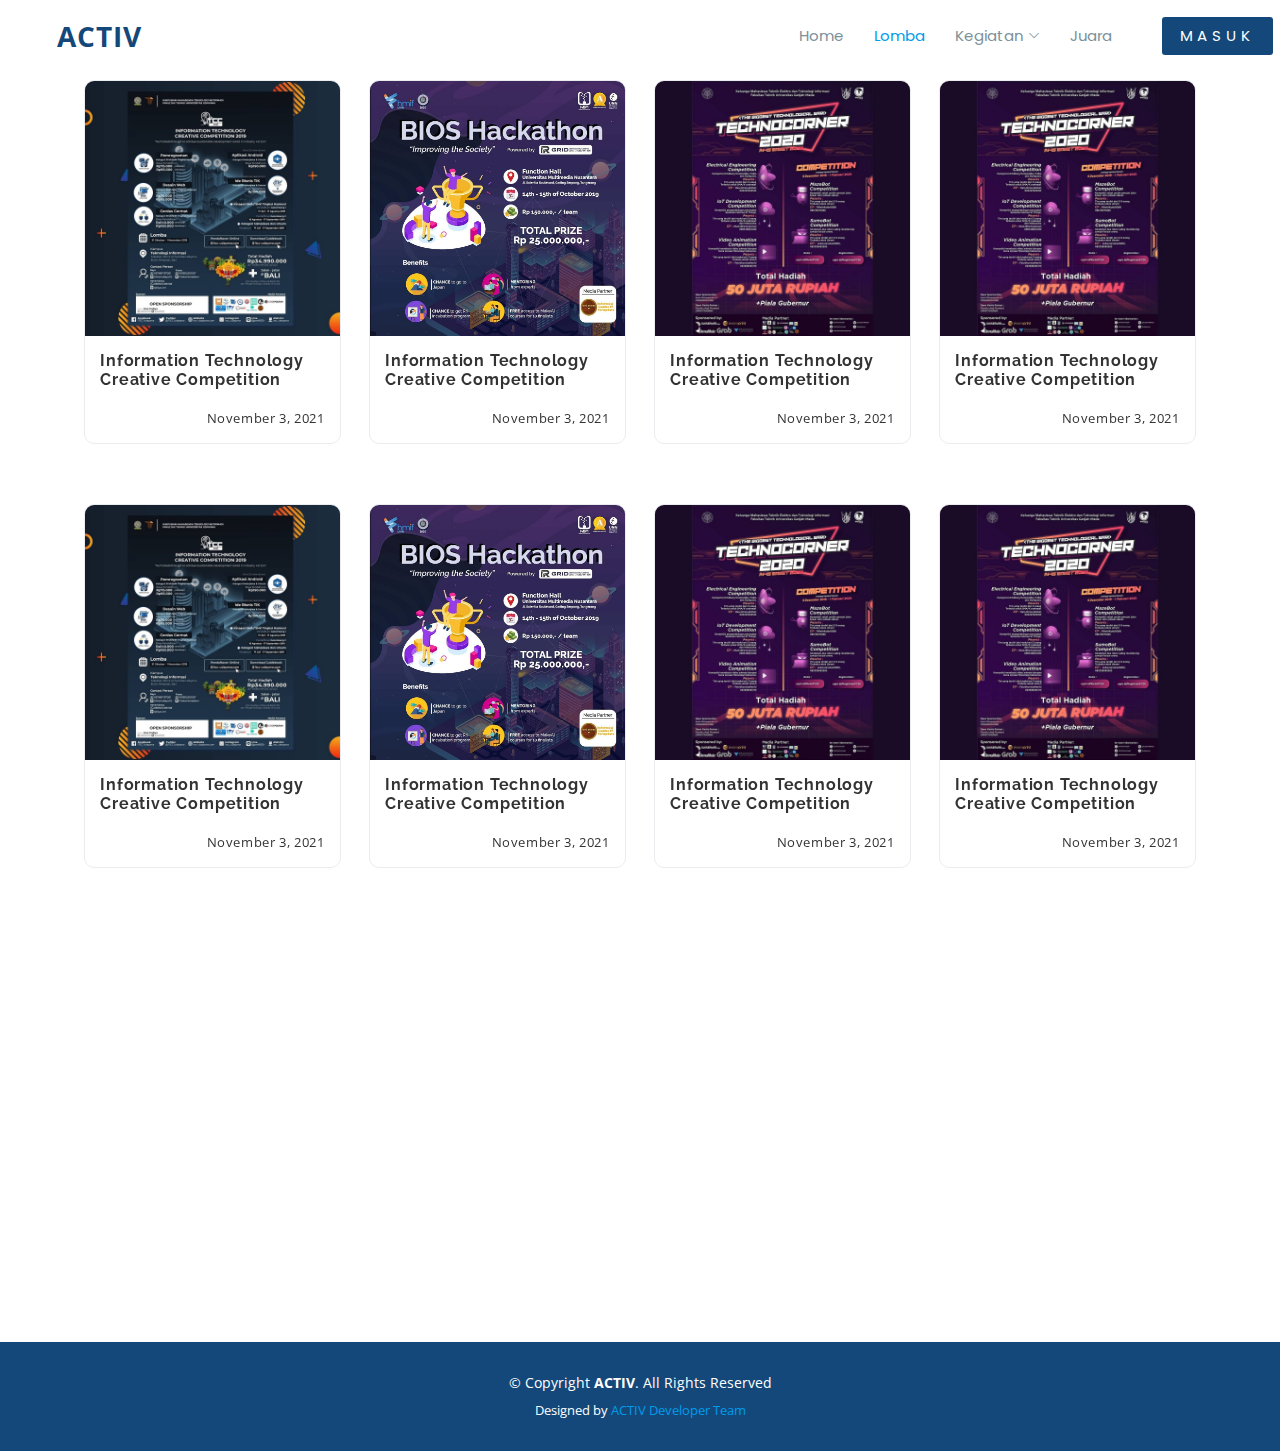
<file: lomba.html>
<!DOCTYPE html>
<html lang="en">

<head>
    <meta charset="utf-8">
    <meta content="width=device-width, initial-scale=1.0" name="viewport">

    <title>Activ</title>
    <meta content="" name="description">
    <meta content="" name="keywords">

    <!-- Favicons -->
    <link href="assets/img/favicon.png" rel="icon">
    <link href="assets/img/apple-touch-icon.png" rel="apple-touch-icon">

    <!-- Google Fonts -->
    <link href="https://fonts.googleapis.com/css?family=Open+Sans:300,300i,400,400i,600,600i,700,700i|Raleway:300,300i,400,400i,500,500i,600,600i,700,700i|Poppins:300,300i,400,400i,500,500i,600,600i,700,700i" rel="stylesheet">

    <!-- Vendor CSS Files -->
    <link href="assets/vendor/aos/aos.css" rel="stylesheet">
    <link href="assets/vendor/bootstrap/css/bootstrap.min.css" rel="stylesheet">
    <link href="assets/vendor/bootstrap-icons/bootstrap-icons.css" rel="stylesheet">
    <link href="assets/vendor/boxicons/css/boxicons.min.css" rel="stylesheet">
    <link href="assets/vendor/glightbox/css/glightbox.min.css" rel="stylesheet">
    <link href="assets/vendor/swiper/swiper-bundle.min.css" rel="stylesheet">
    

    <!-- Template Main CSS File -->
    <link href="assets/css/style.css" rel="stylesheet">

</head>

<body>

    <!-- ======= Header ======= -->
    <header id="header" class="fixed-top d-flex align-items-center">
        <div class="container d-flex align-items-center">

            <div class="logo me-auto">
                <h1><a href="index.html">ACTIV</a></h1>
                <!-- Uncomment below if you prefer to use an image logo -->
                <!-- <a href="index.html"><img src="assets/img/logo.png" alt="" class="img-fluid"></a>-->
            </div>

            <nav id="navbar" class="navbar order-last order-lg-0">
                <ul>
                    <li><a class="nav-link scrollto" href="index.html">Home</a></li>
                    <li><a class="nav-link scrollto active" href="#">Lomba</a></li>
                    <li class="dropdown"><a href="#"><span>Kegiatan</span> <i class="bi bi-chevron-down"></i></a>
                        <ul>
                            <li><a class="nav-link scrollto" href="kegiatan.html">BEM</a></li>
                            <li class="dropdown"><a href="#"><span>HIMA</span> <i class="bi bi-chevron-right"></i></a>
                                <ul>
                                    <li><a href="#">HIMA IT</a></li>
                                    <li><a href="#">HIMA TEKKOM</a></li>
                                    <li><a href="#">HIME ELKA</a></li>
                                    <li><a href="#">HIMA ELIN</a></li>
                                    <li><a href="#">HIMA TELKOM</a></li>
                                    <li><a href="#">HIMA MMB</a></li>
                                </ul>
                            </li>
                            <li><a class="nav-link scrollto" href="#testimonials">Lainnya</a></li>
                            
                        </ul>
                    </li>    
                    <li><a class="nav-link scrollto " href="juara.html">Juara</a></li>
                    <li><a href="#sign-in-dialog" id="sign-in" class="btn-get-started nav-link scrollto">MASUK</a></li>
                </ul>
                <i class="bi bi-list mobile-nav-toggle"></i>
            </nav>

        </div>
    </header>
    <!-- End Header -->

    <!-- ======= Hero Section ======= -->
    <section id="lomba" class="lomba">
        <div class="container">
            <div class="row">
                <div class="col-lg-12 justify-content-center" data-aos="fade-up">
                    <div>
                        <div class="row">
                            <div class="col-lg-3 col-md-6 app" data-aos="zoom-in">
                                <a href="lomba.html">
                                    <div class="lomba-box">
                                        <img src="assets/img/poster1.jpg" alt="">
                                        <div class="desc">
                                            <h3>Information Technology Creative Competition</h3>
                                            <p>November 3, 2021</p>
                                        </div>
                                    </div>
                                </a>
                            </div>
                            <div class="col-lg-3 col-md-6 app" data-aos="zoom-in">
                                <a href="lomba.html">
                                    <div class="lomba-box">
                                        <img src="assets/img/poster2.jpg" alt="">
                                        <div class="desc">
                                            <h3>Information Technology Creative Competition</h3>
                                            <p>November 3, 2021</p>
                                        </div>
                                    </div>
                                </a>
                            </div>
                            <div class="col-lg-3 col-md-6 app" data-aos="zoom-in">
                                <a href="lomba.html">
                                    <div class="lomba-box">
                                        <img src="assets/img/poster3.jpg" alt="">
                                        <div class="desc">
                                            <h3>Information Technology Creative Competition</h3>
                                            <p>November 3, 2021</p>
                                        </div>
                                    </div>
                                </a>
                            </div>
                            <div class="col-lg-3 col-md-6 app" data-aos="zoom-in">
                                <a href="lomba.html">
                                    <div class="lomba-box">
                                        <img src="assets/img/poster3.jpg" alt="">
                                        <div class="desc">
                                            <h3>Information Technology Creative Competition</h3>
                                            <p>November 3, 2021</p>
                                        </div>
                                    </div>
                                </a>
                            </div>
                            <div class="col-lg-3 col-md-6 app" data-aos="zoom-in">
                                <a href="lomba.html">
                                    <div class="lomba-box">
                                        <img src="assets/img/poster1.jpg" alt="">
                                        <div class="desc">
                                            <h3>Information Technology Creative Competition</h3>
                                            <p>November 3, 2021</p>
                                        </div>
                                    </div>
                                </a>
                            </div>
                            <div class="col-lg-3 col-md-6 app" data-aos="zoom-in">
                                <a href="lomba.html">
                                    <div class="lomba-box">
                                        <img src="assets/img/poster2.jpg" alt="">
                                        <div class="desc">
                                            <h3>Information Technology Creative Competition</h3>
                                            <p>November 3, 2021</p>
                                        </div>
                                    </div>
                                </a>
                            </div>
                            <div class="col-lg-3 col-md-6 app" data-aos="zoom-in">
                                <a href="lomba.html">
                                    <div class="lomba-box">
                                        <img src="assets/img/poster3.jpg" alt="">
                                        <div class="desc">
                                            <h3>Information Technology Creative Competition</h3>
                                            <p>November 3, 2021</p>
                                        </div>
                                    </div>
                                </a>
                            </div>
                            <div class="col-lg-3 col-md-6 app" data-aos="zoom-in">
                                <a href="lomba.html">
                                    <div class="lomba-box">
                                        <img src="assets/img/poster3.jpg" alt="">
                                        <div class="desc">
                                            <h3>Information Technology Creative Competition</h3>
                                            <p>November 3, 2021</p>
                                        </div>
                                    </div>
                                </a>
                            </div>
                            <div class="col-lg-3 col-md-6 app" data-aos="zoom-in">
                                <a href="lomba.html">
                                    <div class="lomba-box">
                                        <img src="assets/img/poster1.jpg" alt="">
                                        <div class="desc">
                                            <h3>Information Technology Creative Competition</h3>
                                            <p>November 3, 2021</p>
                                        </div>
                                    </div>
                                </a>
                            </div>
                            <div class="col-lg-3 col-md-6 app" data-aos="zoom-in">
                                <a href="lomba.html">
                                    <div class="lomba-box">
                                        <img src="assets/img/poster2.jpg" alt="">
                                        <div class="desc">
                                            <h3>Information Technology Creative Competition</h3>
                                            <p>November 3, 2021</p>
                                        </div>
                                    </div>
                                </a>
                            </div>
                            <div class="col-lg-3 col-md-6 app" data-aos="zoom-in">
                                <a href="lomba.html">
                                    <div class="lomba-box">
                                        <img src="assets/img/poster3.jpg" alt="">
                                        <div class="desc">
                                            <h3>Information Technology Creative Competition</h3>
                                            <p>November 3, 2021</p>
                                        </div>
                                    </div>
                                </a>
                            </div>
                            <div class="col-lg-3 col-md-6 app" data-aos="zoom-in">
                                <a href="lomba.html">
                                    <div class="lomba-box">
                                        <img src="assets/img/poster3.jpg" alt="">
                                        <div class="desc">
                                            <h3>Information Technology Creative Competition</h3>
                                            <p>November 3, 2021</p>
                                        </div>
                                    </div>
                                </a>
                            </div>
                        </div>
                    </div>
                </div>
            </div>
        </div>

    </section>
    <!-- End Hero -->

    <!-- ======= Footer ======= -->
    <footer id="footer">
        <div class="container">
            <div class="copyright">
                &copy; Copyright <strong><span>ACTIV</span></strong>. All Rights Reserved
            </div>
            <div class="credits">
                Designed by <a href="">ACTIV Developer Team</a>
            </div>
        </div>
    </footer>
    <!-- End Footer -->


    <a href="#" class="back-to-top d-flex align-items-center justify-content-center"><i class="bi bi-arrow-up-short"></i></a>

    <!-- Vendor JS Files -->
    <script src="assets/vendor/aos/aos.js"></script>
    <script src="assets/vendor/bootstrap/js/bootstrap.bundle.min.js"></script>
    <script src="assets/vendor/glightbox/js/glightbox.min.js"></script>
    <script src="assets/vendor/isotope-layout/isotope.pkgd.min.js"></script>
    <script src="assets/vendor/php-email-form/validate.js"></script>
    <script src="assets/vendor/swiper/swiper-bundle.min.js"></script>

    <!-- Template Main JS File -->
    <script src="assets/js/main.js"></script>

</body>

</html>
</file>
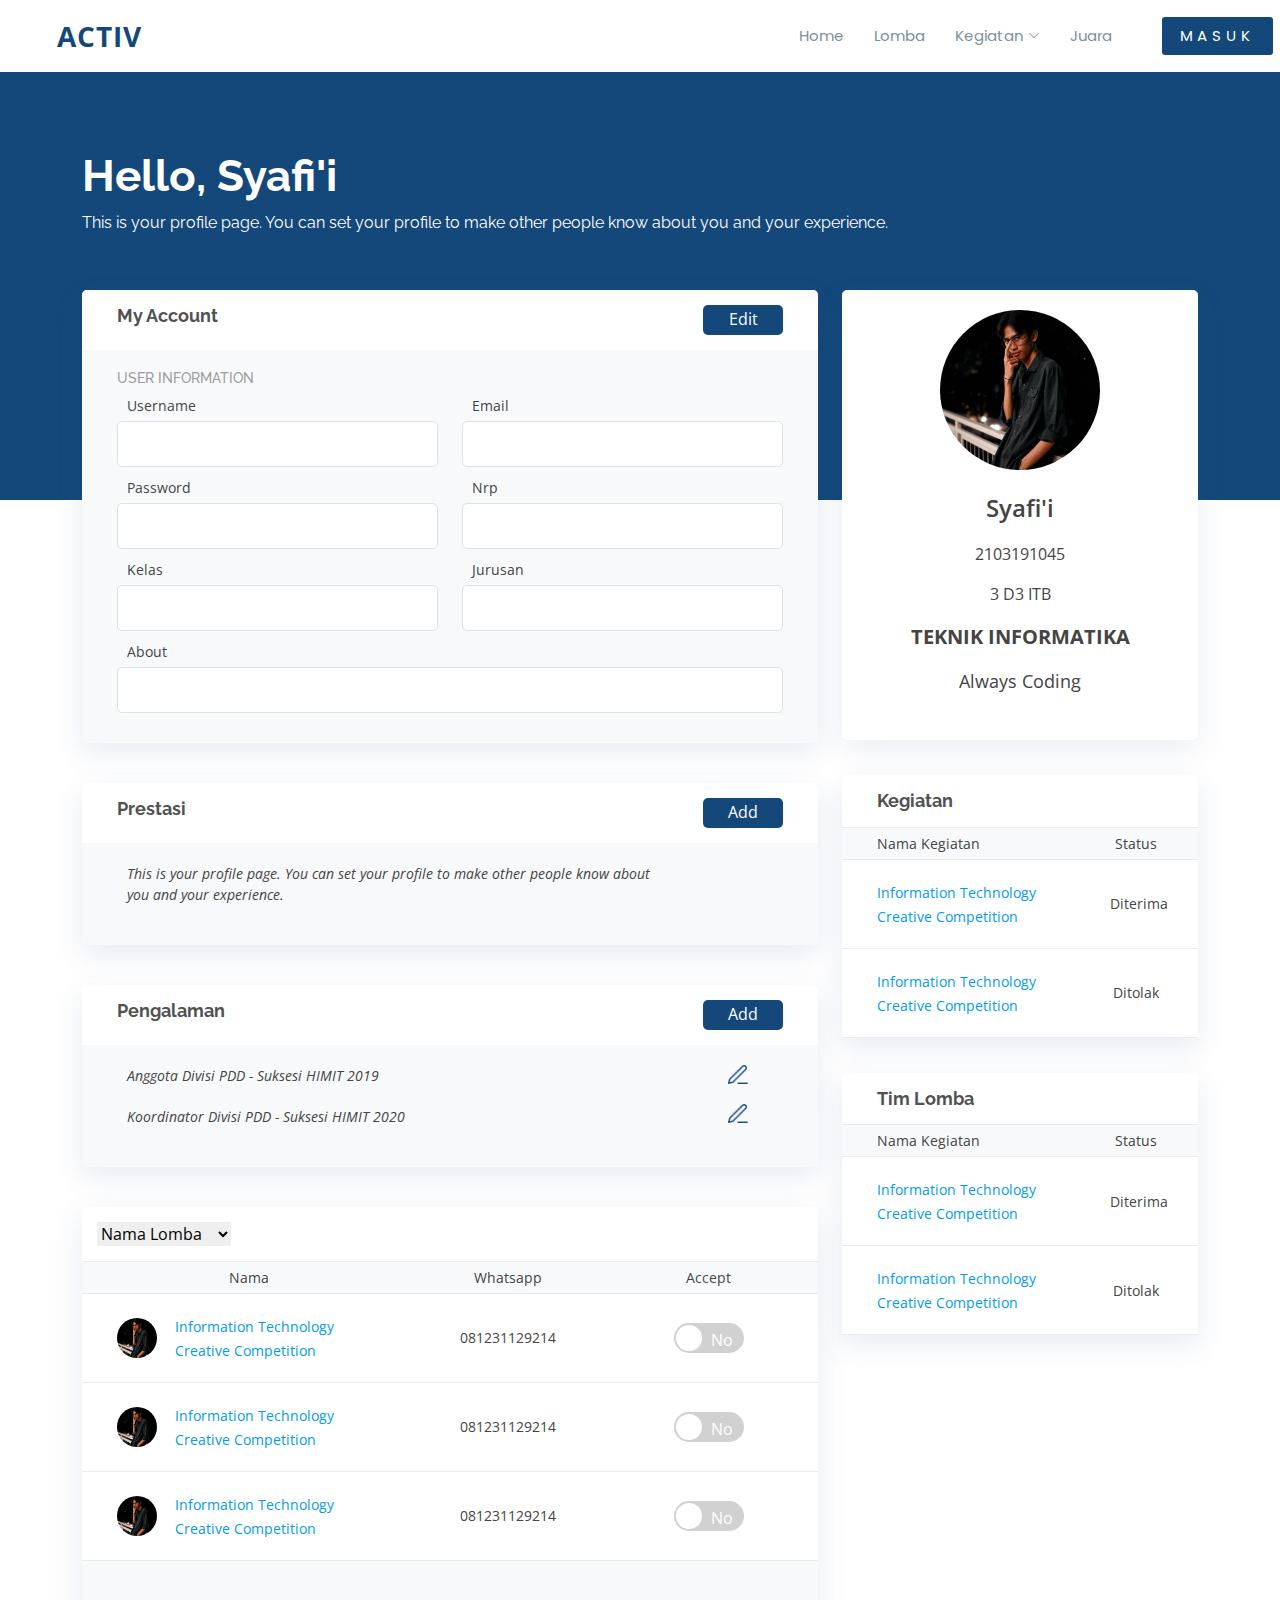
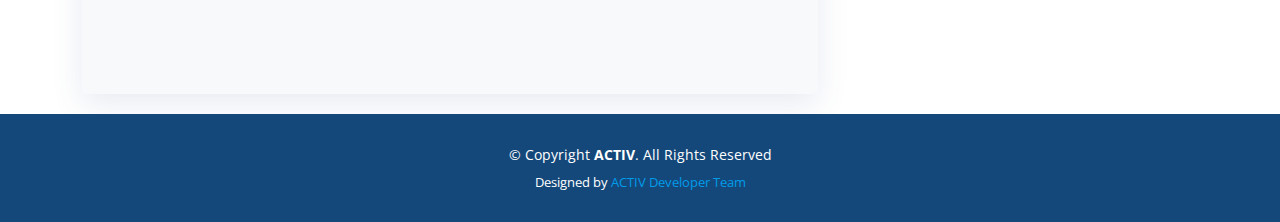
<file: profile.html>
<!DOCTYPE html>
<html lang="en">

<head>
    <meta charset="utf-8">
    <meta content="width=device-width, initial-scale=1.0" name="viewport">

    <title>Activ</title>
    <meta content="" name="description">
    <meta content="" name="keywords">

    <!-- Favicons -->
    <link href="assets/img/favicon.png" rel="icon">
    <link href="assets/img/apple-touch-icon.png" rel="apple-touch-icon">

    <!-- Google Fonts -->
    <link href="https://fonts.googleapis.com/css?family=Open+Sans:300,300i,400,400i,600,600i,700,700i|Raleway:300,300i,400,400i,500,500i,600,600i,700,700i|Poppins:300,300i,400,400i,500,500i,600,600i,700,700i" rel="stylesheet">

    <!-- Vendor CSS Files -->
    <link href="assets/vendor/aos/aos.css" rel="stylesheet">
    <link href="assets/vendor/bootstrap/css/bootstrap.min.css" rel="stylesheet">
    <link href="assets/vendor/bootstrap-icons/bootstrap-icons.css" rel="stylesheet">
    <link href="assets/vendor/boxicons/css/boxicons.min.css" rel="stylesheet">
    <link href="assets/vendor/glightbox/css/glightbox.min.css" rel="stylesheet">
    <link href="assets/vendor/swiper/swiper-bundle.min.css" rel="stylesheet">
    

    <!-- Template Main CSS File -->
    <link href="assets/css/style.css" rel="stylesheet">

</head>

<body>

    <!-- ======= Header ======= -->
    <header id="header" class="fixed-top d-flex align-items-center">
        <div class="container d-flex align-items-center">

            <div class="logo me-auto">
                <h1><a href="index.html">ACTIV</a></h1>
                <!-- Uncomment below if you prefer to use an image logo -->
                <!-- <a href="index.html"><img src="assets/img/logo.png" alt="" class="img-fluid"></a>-->
            </div>

            <nav id="navbar" class="navbar order-last order-lg-0">
                <ul>
                    <li><a class="nav-link scrollto" href="index.html">Home</a></li>
                    <li><a class="nav-link scrollto" href="lomba.html">Lomba</a></li>
                    <li class="dropdown"><a href="#"><span>Kegiatan</span> <i class="bi bi-chevron-down"></i></a>
                        <ul>
                            <li><a class="nav-link scrollto" href="#">BEM</a></li>
                            <li class="dropdown"><a href="#"><span>HIMA</span> <i class="bi bi-chevron-right"></i></a>
                                <ul>
                                    <li><a href="#">HIMA IT</a></li>
                                    <li><a href="#">HIMA TEKKOM</a></li>
                                    <li><a href="#">HIME ELKA</a></li>
                                    <li><a href="#">HIMA ELIN</a></li>
                                    <li><a href="#">HIMA TELKOM</a></li>
                                    <li><a href="#">HIMA MMB</a></li>
                                </ul>
                            </li>
                            <li><a class="nav-link scrollto" href="#testimonials">Lainnya</a></li>
                            
                        </ul>
                    </li>    
                    <li><a class="nav-link scrollto " href="juara.html">Juara</a></li>
                    <li><a href="#sign-in-dialog" id="sign-in" class="btn-get-started nav-link scrollto">MASUK</a></li>
                </ul>
                <i class="bi bi-list mobile-nav-toggle"></i>
            </nav>

        </div>
    </header>
    <!-- End Header -->

    <!-- ======= Top Section ======= -->
    <section id="top" class="top">
        <div class="container">
            <h2>Hello, Syafi'i</h2>
            <p>This is your profile page. You can set your profile to make other people
                know about you and your experience.</p>
        </div>
    </section>

    <!-- ======= Bottom Section ======= -->
    <section id="bottom" class="bottom">
        <div class="container">
            <div class="row">
                <div class="col-lg-8">
                    <div class="account">
                        <div class="box">
                            <div class="top-card">
                                <div class="row">
                                    <div class="col-6">
                                        <h3>My Account</h3>
                                    </div>
                                    <div class="col-6">
                                            <a href=""><div class="top-button">Edit</div></a>
                                    </div>
                                </div>
                            </div>
                            <div class="body-card">
                                <h4>USER INFORMATION</h4>
                                <form action="" method="post">
                                    <div class="row">
                                        <div class="col-6">
                                            <p>Username</p>
                                            <input type="text" name="username" readonly>
                                        </div>
                                        <div class="col-6">
                                            <p>Email</p>
                                            <input type="email" name="email" readonly>
                                        </div>
                                        <div class="col-6">
                                            <p>Password</p>
                                            <input type="password" name="password" readonly>
                                        </div>
                                        <div class="col-6">
                                            <p>Nrp</p>
                                            <input type="text" name="nrp" readonly>
                                        </div>
                                        <div class="col-6">
                                            <p>Kelas</p>
                                            <input type="text" name="kelas" readonly>
                                        </div>
                                        <div class="col-6">
                                            <p>Jurusan</p>
                                            <input type="text" name="jurusan" readonly>
                                        </div>
                                        <div class="col-12">
                                            <p>About</p>
                                            <input type="text" name="about" readonly>
                                        </div>
                                    </div>
                                </form>
                            </div>
                        </div>
                    </div>
                    <div class="prestasi">
                        <div class="box">
                            <div class="top-card">
                                <div class="row">
                                    <div class="col-6">
                                        <h3>Prestasi</h3>
                                    </div>
                                    <div class="col-6">
                                            <a href=""><div class="top-button">Add</div></a>
                                    </div>
                                </div>
                            </div>
                            <div class="body-card">
                                <div class="row">
                                    <div class="col-10">
                                        <p>This is your profile page. You can set your profile to make other people know about
                                            you and your experience.</p>
                                    </div>
                                    <div class="col-2">
                                        
                                    </div>
                                </div>
                            </div>
                        </div>
                    </div>
                    <div class="pengalaman">
                        <div class="box">
                            <div class="top-card">
                                <div class="row">
                                    <div class="col-6">
                                        <h3>Pengalaman</h3>
                                    </div>
                                    <div class="col-6">
                                            <a href=""><div class="top-button">Add</div></a>
                                    </div>
                                </div>
                            </div>
                            <div class="body-card">
                                <div class="row">
                                    <div class="col-10">
                                        <p>Anggota Divisi PDD - Suksesi HIMIT 2019</p>
                                        <p>Koordinator Divisi PDD - Suksesi HIMIT 2020</p>
                                    </div>
                                    <div class="col-2">
                                        <a href=""><img src="assets/img/icon-edit.png" alt=""></a>
                                        <a href=""><img src="assets/img/icon-edit.png" alt=""></a>
                                    </div>
                                </div>
                            </div>
                        </div>
                    </div>
                    <div class="lowongan">
                        <div class="box">
                            <div class="top-card">
                                <div class="row">
                                    <div class="col-6">
                                        <select>
                                            <option value=""><h3>Nama Lomba</h3></option>
                                            <option value=""><h3>Nama Lomba 2</h3></option>
                                            <option value=""><h3>Nama Lomba 3</h3></option>
                                            <option value=""><h3>Nama Lomba 4</h3></option>
                                        </select>
                                    </div>
                                </div>
                            </div>
                            <div class="judul">
                                <div class="row">
                                    <div class="col-5 text-center">
                                        <p>Nama</p>
                                    </div>
                                    <div class="col-4 text-center">
                                        <p>Whatsapp</p>
                                    </div>
                                    <div class="col-3 text-center">
                                        <p>Accept</p>
                                    </div>
                                </div>
                            </div>
                            <div class="group">
                                <div class="body-card item-group" style="background-color: #fff;">
                                    <div class="row">
                                        <div class="col-1" style="margin: auto 0;">
                                            <img src="assets/img/pp.jpg" alt="">
                                        </div>
                                        <div class="col-4" >
                                            <a href="">Information Technology Creative Competition</a>
                                        </div>
                                        <div class="col-4 text-center" style="margin: auto 0;">
                                            <p>081231129214</p>
                                        </div>
                                        <div class="col-3 text-center" style="margin: auto 0;">
                                            <div class="switchToggle">
                                                <input type="checkbox" id="switch1">
                                                <label for="switch1">Toggle</label>
                                            </div>
                                        </div>
                                    </div>
                                </div>
                                <div class="body-card item-group" style="background-color: #fff;">
                                    <div class="row">
                                        <div class="col-1" style="margin: auto 0;">
                                            <img src="assets/img/pp.jpg" alt="">
                                        </div>
                                        <div class="col-4" >
                                            <a href="">Information Technology Creative Competition</a>
                                        </div>
                                        <div class="col-4 text-center" style="margin: auto 0;">
                                            <p>081231129214</p>
                                        </div>
                                        <div class="col-3 text-center" style="margin: auto 0;">
                                            <div class="switchToggle">
                                                <input type="checkbox" id="switch2">
                                                <label for="switch2">Toggle</label>
                                            </div>
                                        </div>
                                    </div>
                                </div>
                                <div class="body-card item-group" style="background-color: #fff;">
                                    <div class="row">
                                        <div class="col-1" style="margin: auto 0;">
                                            <img src="assets/img/pp.jpg" alt="">
                                        </div>
                                        <div class="col-4" >
                                            <a href="">Information Technology Creative Competition</a>
                                        </div>
                                        <div class="col-4 text-center" style="margin: auto 0;">
                                            <p>081231129214</p>
                                        </div>
                                        <div class="col-3 text-center" style="margin: auto 0;">
                                            <div class="switchToggle">
                                                <input type="checkbox" id="switch3">
                                                <label for="switch3">Toggle</label>
                                            </div>
                                        </div>
                                    </div>
                                </div>
                            </div>
                        </div>
                    </div>
                </div>
                <div class="col-lg-4">
                    <div class="bio">
                        <div class="bio-box">
                            <img src="assets/img/pp.jpg" alt="">
                            <p style="font-weight: 600; font-size: 24px;">Syafi'i</p>
                            <p>2103191045</p>
                            <p>3 D3 ITB</p>
                            <p style="text-transform: uppercase; font-weight: bold; font-size: 20px;">Teknik Informatika</p>
                            <p style="font-size: 18px;">Always Coding</p>
                        </div>
                    </div>
                    <div class="mykegiatan">
                        <div class="box">
                            <div class="top-card">
                                <div class="row">
                                    <div class="col-6">
                                        <h3>Kegiatan</h3>
                                    </div>
                                </div>
                            </div>
                            <div class="judul">
                                <div class="row">
                                    <div class="col-9">
                                        <p>Nama Kegiatan</p>
                                    </div>
                                    <div class="col-3 text-center">
                                        <p>Status</p>
                                    </div>
                                </div>
                            </div>
                            <div class="group">
                                <div class="body-card item-group" style="background-color: #fff;">
                                    <div class="row">
                                        <div class="col-9">
                                            <a href="">Information Technology Creative Competition</a>
                                        </div>
                                        <div class="col-3 text-center" style="margin: auto 0;">
                                            <p>Diterima</p>
                                        </div>
                                    </div>
                                </div>
                                <div class="body-card item-group" style="background-color: #fff;">
                                    <div class="row">
                                        <div class="col-9">
                                            <a href="">Information Technology Creative Competition</a>
                                        </div>
                                        <div class="col-3 text-center" style="margin: auto 0;">
                                            <p>Ditolak</p>
                                        </div>
                                    </div>
                                </div>
                                <div class="body-card item-group" style="background-color: #fff;">
                                    <div class="row">
                                        <div class="col-9">
                                            <a href="">Information Technology Creative Competition</a>
                                        </div>
                                        <div class="col-3 text-center" style="margin: auto 0;">
                                            <p>Diterima</p>
                                        </div>
                                    </div>
                                </div>
                            </div>
                        </div>
                    </div>
                    <div class="mylomba">
                        <div class="box">
                            <div class="top-card">
                                <div class="row">
                                    <div class="col-6">
                                        <h3>Tim Lomba</h3>
                                    </div>
                                </div>
                            </div>
                            <div class="judul">
                                <div class="row">
                                    <div class="col-9">
                                        <p>Nama Kegiatan</p>
                                    </div>
                                    <div class="col-3 text-center">
                                        <p>Status</p>
                                    </div>
                                </div>
                            </div>
                            <div class="group">
                                <div class="body-card item-group" style="background-color: #fff;">
                                    <div class="row">
                                        <div class="col-9">
                                            <a href="">Information Technology Creative Competition</a>
                                        </div>
                                        <div class="col-3 text-center" style="margin: auto 0;">
                                            <p>Diterima</p>
                                        </div>
                                    </div>
                                </div>
                                <div class="body-card item-group" style="background-color: #fff;">
                                    <div class="row">
                                        <div class="col-9">
                                            <a href="">Information Technology Creative Competition</a>
                                        </div>
                                        <div class="col-3 text-center" style="margin: auto 0;">
                                            <p>Ditolak</p>
                                        </div>
                                    </div>
                                </div>
                                <div class="body-card item-group" style="background-color: #fff;">
                                    <div class="row">
                                        <div class="col-9">
                                            <a href="">Information Technology Creative Competition</a>
                                        </div>
                                        <div class="col-3 text-center" style="margin: auto 0;">
                                            <p>Diterima</p>
                                        </div>
                                    </div>
                                </div>
                            </div>
                        </div>
                    </div>
                </div>
            </div>
        </div>
    </section>

    <!-- ======= Footer ======= -->
    <footer id="footer">
        <div class="container">
            <div class="copyright">
                &copy; Copyright <strong><span>ACTIV</span></strong>. All Rights Reserved
            </div>
            <div class="credits">
                Designed by <a href="">ACTIV Developer Team</a>
            </div>
        </div>
    </footer>
    <!-- End Footer -->


    <a href="#" class="back-to-top d-flex align-items-center justify-content-center"><i class="bi bi-arrow-up-short"></i></a>

    <!-- Vendor JS Files -->
    <script src="assets/vendor/aos/aos.js"></script>
    <script src="assets/vendor/bootstrap/js/bootstrap.bundle.min.js"></script>
    <script src="assets/vendor/glightbox/js/glightbox.min.js"></script>
    <script src="assets/vendor/isotope-layout/isotope.pkgd.min.js"></script>
    <script src="assets/vendor/php-email-form/validate.js"></script>
    <script src="assets/vendor/swiper/swiper-bundle.min.js"></script>

    <!-- Template Main JS File -->
    <script src="assets/js/main.js"></script>

</body>

</html>
</file>
<file: assets/css/style.css>
body {
    font-family: "Open Sans", sans-serif;
    color: #444444;
  }
  body.index-body{
    background-image: url("../img/hero-bg.png");
    background-repeat: no-repeat;
    background-size: contain;
    background-position: top;
  }
  
  a {
    color: #009cea;
    text-decoration: none;
  }
  
  a:hover {
    color: #1eb4ff;
    text-decoration: none;
  }
  
  h1, h2, h3, h4, h5, h6 {
    font-family: "Raleway", sans-serif;
  }
  
  /*--------------------------------------------------------------
  # Back to top button
  --------------------------------------------------------------*/
  .back-to-top {
    position: fixed;
    visibility: hidden;
    opacity: 0;
    right: 15px;
    bottom: 15px;
    z-index: 996;
    background: #009cea;
    width: 40px;
    height: 40px;
    border-radius: 4px;
    transition: all 0.4s;
  }
  
  .back-to-top i {
    font-size: 28px;
    color: #fff;
    line-height: 0;
  }
  
  .back-to-top:hover {
    background: #14b1ff;
    color: #fff;
  }
  
  .back-to-top.active {
    visibility: visible;
    opacity: 1;
  }
  
  /*--------------------------------------------------------------
  # Disable AOS delay on mobile
  --------------------------------------------------------------*/
  @media screen and (max-width: 768px) {
    [data-aos-delay] {
      transition-delay: 0 !important;
    }
  }
  
  /*--------------------------------------------------------------
  # Header
  --------------------------------------------------------------*/
  #header {
    height: 72px;
    transition: all 0.5s;
    z-index: 997;
    transition: all 0.5s;
    background: #fff;
    margin-right: -150px;
  }
  
  #header.header-scrolled {
    box-shadow: 0px 2px 15px rgba(0, 0, 0, 0.1);
  }
  
  #header .logo h1 {
    font-size: 28px;
    margin: 0;
    line-height: 0;
    font-weight: 600;
    letter-spacing: 1px;
    font-family: "Open Sans", sans-serif;
  }
  
  #header .logo h1 a, #header .logo h1 a:hover {
    color: #14487A;
    text-decoration: none;
    font-weight: bold;
    margin-left: -100px;
  }
  
  #header .logo img {
    padding: 0;
    margin: 0;
    max-height: 40px;
  }
  
  /*--------------------------------------------------------------
  # Header Social Links
  --------------------------------------------------------------*/
  .header-social-links {
    margin: 0 0 0 30px;
  }
  
  @media (max-width: 768px) {
    .header-social-links {
      margin: 0 15px 0 0;
    }
  }
  
  .header-social-links a {
    color: #7b909a;
    display: inline-block;
    line-height: 0px;
    transition: 0.3s;
    padding-left: 10px;
  }
  
  .header-social-links a:hover {
    color: #009cea;
  }
  
  /*--------------------------------------------------------------
  # Navigation Menu
  --------------------------------------------------------------*/
  /**
  * Desktop Navigation 
  */
  .navbar {
    padding: 0;
  }
  
  .navbar ul {
    margin: 0;
    padding: 0;
    display: flex;
    list-style: none;
    align-items: center;
  }
  
  .navbar li {
    position: relative;
  }

  .navbar .btn-get-started {
    margin-left: 50px;
    font-weight: 400;
    text-transform: uppercase;
    letter-spacing: 5px;
    display: inline-block;
    padding: 8px 18px;
    border-radius: 3px;
    transition: 0.5s;
    color: #fff;
    background: #14487A;
  }

  .navbar .btn-get-started:hover{
    color: #fff;
    background: #008bd1;
  }

  .navbar a {
    display: flex;
    align-items: center;
    justify-content: space-between;
    padding: 10px 0 10px 30px;
    font-size: 15px;
    font-family: "Poppins", sans-serif;
    color: #7b909a;
    white-space: nowrap;
    transition: 0.3s;
  }
  
  .navbar a i {
    font-size: 12px;
    line-height: 0;
    margin-left: 5px;
  }
  
  .navbar a:hover, .navbar .active, .navbar li:hover > a {
    color: #009cea;
  }
  
  .navbar .dropdown ul {
    display: block;
    position: absolute;
    left: 14px;
    top: calc(100% + 30px);
    margin: 0;
    padding: 10px 0;
    z-index: 99;
    opacity: 0;
    visibility: hidden;
    background: #fff;
    box-shadow: 0px 0px 30px rgba(127, 137, 161, 0.25);
    transition: 0.3s;
  }
  
  .navbar .dropdown ul li {
    min-width: 200px;
  }
  
  .navbar .dropdown ul a {
    padding: 10px 20px;
    font-size: 14px;
    color: #003651;
  }
  
  .navbar .dropdown ul a i {
    font-size: 12px;
  }
  
  .navbar .dropdown ul a:hover, .navbar .dropdown ul .active:hover, .navbar .dropdown ul li:hover > a {
    color: #009cea;
  }
  
  .navbar .dropdown:hover > ul {
    opacity: 1;
    top: 100%;
    visibility: visible;
  }
  
  .navbar .dropdown .dropdown ul {
    top: 0;
    left: calc(100% - 30px);
    visibility: hidden;
  }
  
  .navbar .dropdown .dropdown:hover > ul {
    opacity: 1;
    top: 0;
    left: 100%;
    visibility: visible;
  }
  
  @media (max-width: 1366px) {
    .navbar .dropdown .dropdown ul {
      left: -90%;
    }
    .navbar .dropdown .dropdown:hover > ul {
      left: -100%;
    }
  }
  
  /**
  * Mobile Navigation 
  */
  .mobile-nav-toggle {
    color: #364146;
    font-size: 28px;
    cursor: pointer;
    display: none;
    line-height: 0;
    transition: 0.5s;
  }
  
  .mobile-nav-toggle.bi-x {
    color: #fff;
  }
  
  @media (max-width: 991px) {
    .mobile-nav-toggle {
      display: block;
    }
    .navbar ul {
      display: none;
    }
  }
  
  .navbar-mobile {
    position: fixed;
    overflow: hidden;
    top: 0;
    right: 0;
    left: 0;
    bottom: 0;
    background: rgba(32, 38, 41, 0.9);
    transition: 0.3s;
    z-index: 999;
  }
  
  .navbar-mobile .mobile-nav-toggle {
    position: absolute;
    top: 15px;
    right: 15px;
  }
  
  .navbar-mobile ul {
    display: block;
    position: absolute;
    top: 55px;
    right: 15px;
    bottom: 15px;
    left: 15px;
    padding: 10px 0;
    background-color: #fff;
    overflow-y: auto;
    transition: 0.3s;
  }
  
  .navbar-mobile a {
    padding: 10px 20px;
    font-size: 15px;
    color: #364146;
  }
  
  .navbar-mobile a:hover, .navbar-mobile .active, .navbar-mobile li:hover > a {
    color: #009cea;
  }
  
  .navbar-mobile .getstarted {
    margin: 15px;
  }
  
  .navbar-mobile .dropdown ul {
    position: static;
    display: none;
    margin: 10px 20px;
    padding: 10px 0;
    z-index: 99;
    opacity: 1;
    visibility: visible;
    background: #fff;
    box-shadow: 0px 0px 30px rgba(127, 137, 161, 0.25);
  }
  
  .navbar-mobile .dropdown ul li {
    min-width: 200px;
  }
  
  .navbar-mobile .dropdown ul a {
    padding: 10px 20px;
  }
  
  .navbar-mobile .dropdown ul a i {
    font-size: 12px;
  }
  
  .navbar-mobile .dropdown ul a:hover, .navbar-mobile .dropdown ul .active:hover, .navbar-mobile .dropdown ul li:hover > a {
    color: #009cea;
  }
  
  .navbar-mobile .dropdown > .dropdown-active {
    display: block;
  }
  
  /*--------------------------------------------------------------
  # Home Section
  --------------------------------------------------------------*/
  #home {
    width: 100%;
    margin-top: 70px;
    padding: 30px 0;
    text-align: center;
  }
  
  #home .img-fluid{
    width: 30%;
  }

  #home h2 {
    margin: 20px 0 20px 0;
    font-size: 46px;
    font-weight: 1000;
    line-height: 56px;
    color: #14487A;
  }
  
  #home h3 {
    color: #14487A;
    margin-bottom: 30px;
    font-size: 22px;
  }
  
  #home .btn-get-started {
    font-family: "Raleway", sans-serif;
    font-weight: 600;
    font-size: 18px;
    text-transform: uppercase;
    letter-spacing: 5px;
    display: inline-block;
    padding: 12px 28px;
    border-radius: 3px;
    transition: 0.5s;
    color: #fff;
    background: #FFDC3E;
    border: transparent solid 2px;
  }
  
  #home .btn-get-started:hover {
    background: #fff;
    color: #FFDC3E;
    border: #FFDC3E solid 2px;
  }
  
  @media (min-width: 1024px) {
    #home {
      background-attachment: fixed;
    }
  }
  
  @media (max-width: 992px) {
    #home h2 {
      font-size: 32px;
      line-height: 40px;
    }
    #home h3 {
      font-size: 20px;
    }
  }
  
  /*--------------------------------------------------------------
  # Sections General
  --------------------------------------------------------------*/
  section {
    padding: 20px 0;
    overflow: hidden;
  }
  
  .section-bg {
    background-color: #f7f8f9;
  }
  
  .section-title {
    text-align: center;
    padding-bottom: 30px;
  }
  
  .section-title h2 {
    color: #627680;
    font-weight: 600;
    font-size: 32px;
    color: #14487A;
    font-family: "Poppins", sans-serif;
  }
  
  .section-title p {
    margin-bottom: 0;
  }
  
  /*--------------------------------------------------------------
  # About
  --------------------------------------------------------------*/
  .about {
    padding: 0;
    margin-top: 40px;
    text-align: center;
  }
  
  .about .container {
    background-color: #f7f8f9;
    padding: 60px 50px;
  }
  
  @media (max-width: 992px) {
    .about .container {
      padding: 30px;
    }
  }
  
  .about .content h2 {
    font-weight: 600;
    font-size: 32px;
    color: #14487A;
    font-family: "Poppins", sans-serif;
  }

  .about .content p {
    font-size: 24px;
    color: #364146;
    font-family: "Poppins", sans-serif;
  }
  
  /*--------------------------------------------------------------
  # lomba
  --------------------------------------------------------------*/
  .lomba{
    margin-top: 30px;
  }
  .lomba h2{
    font-weight: 600;
    font-size: 32px;
    color: #14487A;
    font-family: "Poppins", sans-serif;
  }
  #lomba .app {
    margin: 20px 0 20px 0;
    padding: 0;
}

  #lomba .lomba-box {
      position: relative;
      overflow: hidden;
      width: 90%;
      border-radius: 10px;
      border: 1px solid #ebecf0;
      background: #ffffff;
      margin: 10px auto;
      transition: transform 300ms ease-in-out;
  }

  #lomba .lomba-box:hover {
      transform: translateY(-10px);
  }

  #lomba .lomba-box img {
      width: 100%;
      object-fit: contain;
  }

  #lomba .lomba-box .desc {
      text-align: left;
      padding: 15px;
  }

  #lomba .lomba-box .desc h3 {
      font-size: 1rem;
      letter-spacing: 0.05em;
      color: #333;
      font-weight: bold;
  }

  #lomba .lomba-box .desc p {
    text-align : right;
    font-size: 0.8rem;
    letter-spacing: 0.05em;
    color: #333;
    margin-top: 20px;
    margin-bottom: 0;
}

  @media (max-width: 767px) {
      #lomba .lomba-box {
          width: 80%;
      }
  }

  /*--------------------------------------------------------------
  # kegiatan
  --------------------------------------------------------------*/
  .kegiatan h2{
    font-weight: 600;
    font-size: 32px;
    color: #14487A;
    font-family: "Poppins", sans-serif;
  }

  #kegiatan .app {
    margin: 20px 0 20px 0;
    padding: 0;
  }

  #kegiatan .kegiatan-box {
    position: relative;
    overflow: hidden;
    width: 90%;
    border-radius: 10px;
    border: 1px solid #ebecf0;
    background: #ffffff;
    margin: 10px auto;
    transition: transform 300ms ease-in-out;
  }

  #kegiatan .kegiatan-box:hover {
    transform: translateY(-10px);
  }

  #kegiatan .kegiatan-box img {
      width: 100%;
      object-fit: contain;
  }

  #kegiatan .kegiatan-box .desc {
      text-align: left;
      padding: 15px;
  }

  #kegiatan .kegiatan-box .desc h3 {
      font-size: 1rem;
      letter-spacing: 0.05em;
      color: #333;
      font-weight: bold;
  }

  #kegiatan .kegiatan-box .desc p {
    text-align : right;
    font-size: 0.8rem;
    letter-spacing: 0.05em;
    color: #333;
    margin-top: 20px;
    margin-bottom: 0;
}

  @media (max-width: 767px) {
      #kegiatan .kegiatan-box {
          width: 80%;
      }
  }
  
  /*--------------------------------------------------------------
  # Join Team
  --------------------------------------------------------------*/
  .jointeam h2{
    font-weight: 600;
    font-size: 32px;
    color: #14487A;
    font-family: "Poppins", sans-serif;
  }

  #jointeam .box {
    margin: 20px 0 20px 0;
    padding: 0;
    transition: transform 300ms ease-in-out;
  }
  #jointeam .box:hover {
    transform: translateY(-10px);
  }

  #jointeam .box .info {
    position: relative;
    overflow: hidden;
    width: 90%;
    border: 1px solid #ebecf0;
    background: #ffffff;
    margin: 10px auto;
    padding: 10px;
  }

  #jointeam .box .info h2 {
      font-size: 17px;
      font-weight: 600;
      letter-spacing: 0.5px;
      line-height: 27px;
      margin-bottom: 7px;
      margin-top: -5px;
  }

  #jointeam .box .info table {
    font-size: 12px;
    line-height: 22px;
    border-collapse: separate;
    border-spacing: 0 5px;
    width: 100%;
    margin-bottom:10px;
  }

  #jointeam .box .info table td {
      background: #fff;
      padding: 5px 10px;
      color: #333;
  }
  #jointeam .box .info table td:nth-child(1) {
    background: #14487A;
    text-align: center;
    width: 50px;
    color: #fff;
    padding: 5px 0;
  }
  #jointeam .box .info table td:nth-child(2) {
    width: 90px;
  }

  #jointeam .box .info table tr{
    border-bottom: #bebebe 1px solid;
    height: 40px;
  }

  #jointeam .box .info table tr:nth-child(3) td:nth-child(3){
    font-size: 12px;
  }

  #jointeam .box .bx-chevron-right{
    vertical-align: middle;
    color: #333;
  }
  #jointeam .box .details{
    color: #333;
    font-size: 14px;
    font-family: "Poppins", sans-serif;
    float: right;
    margin-right: 15px;
  }
  #jointeam .box .details:hover .details-text, .box .details:hover .bx-chevron-right{
    color: #007ab7;
  }
  /*--------------------------------------------------------------
  # Services
  --------------------------------------------------------------*/
  .services .icon-box {
    padding: 30px;
    position: relative;
    overflow: hidden;
    margin: 0;
    background: #fff;
    box-shadow: 0 10px 29px 0 rgba(68, 88, 144, 0.1);
    transition: all 0.3s ease-in-out;
    border-radius: 4px;
    text-align: center;
    border-bottom: 3px solid #fff;
  }
  
  .services .icon-box:hover {
    transform: translateY(-5px);
  }
  
  .services .icon i {
    font-size: 48px;
    line-height: 1;
    margin-bottom: 15px;
  }
  
  .services .title {
    font-weight: 700;
    margin-bottom: 15px;
    font-size: 18px;
  }
  
  .services .title a {
    color: #111;
  }
  
  .services .description {
    font-size: 15px;
    line-height: 28px;
    margin-bottom: 0;
  }
  
  .services .icon-box-pink .icon i {
    color: #ff689b;
  }
  
  .services .icon-box-pink:hover {
    border-color: #ff689b;
  }
  
  .services .icon-box-cyan .icon i {
    color: #3fcdc7;
  }
  
  .services .icon-box-cyan:hover {
    border-color: #3fcdc7;
  }
  
  .services .icon-box-green .icon i {
    color: #41cf2e;
  }
  
  .services .icon-box-green:hover {
    border-color: #41cf2e;
  }
  
  .services .icon-box-blue .icon i {
    color: #2282ff;
  }
  
  .services .icon-box-blue:hover {
    border-color: #2282ff;
  }
  
  /*--------------------------------------------------------------
  # Cta
  --------------------------------------------------------------*/
  .cta {
    background: linear-gradient(rgba(255, 255, 255, 0.8), rgba(255, 255, 255, 0.8)), url("../img/cta-bg.jpg") center center;
    background-size: cover;
    padding: 80px 0;
  }
  
  .cta h3 {
    color: #364146;
    font-size: 28px;
    font-weight: 700;
  }
  
  .cta p {
    color: #576971;
  }
  
  .cta .cta-btn {
    font-family: "Raleway", sans-serif;
    font-weight: 500;
    font-size: 15px;
    letter-spacing: 1px;
    display: inline-block;
    padding: 10px 30px;
    border-radius: 4px;
    transition: 0.5s;
    margin: 10px;
    color: #fff;
    background: #009cea;
  }
  
  .cta .cta-btn:hover {
    background: #008bd1;
  }
  
  @media (min-width: 1024px) {
    .cta {
      background-attachment: fixed;
    }
  }
  
  @media (min-width: 769px) {
    .cta .cta-btn-container {
      display: flex;
      align-items: center;
      justify-content: flex-end;
    }
  }
  
  /*--------------------------------------------------------------
  # Testimonials
  --------------------------------------------------------------*/
  .testimonials .testimonial-item {
    box-sizing: content-box;
    min-height: 320px;
  }
  
  .testimonials .testimonial-item .testimonial-img {
    width: 90px;
    border-radius: 50%;
    margin: -40px 0 0 40px;
    position: relative;
    z-index: 2;
    border: 6px solid #fff;
  }
  
  .testimonials .testimonial-item h3 {
    font-size: 18px;
    font-weight: bold;
    margin: 10px 0 5px 45px;
    color: #111;
  }
  
  .testimonials .testimonial-item h4 {
    font-size: 14px;
    color: #999;
    margin: 0 0 0 45px;
  }
  
  .testimonials .testimonial-item .quote-icon-left, .testimonials .testimonial-item .quote-icon-right {
    color: #d8dee1;
    font-size: 26px;
  }
  
  .testimonials .testimonial-item .quote-icon-left {
    display: inline-block;
    left: -5px;
    position: relative;
  }
  
  .testimonials .testimonial-item .quote-icon-right {
    display: inline-block;
    right: -5px;
    position: relative;
    top: 10px;
  }
  
  .testimonials .testimonial-item p {
    font-style: italic;
    margin: 0 15px 0 15px;
    padding: 20px 20px 60px 20px;
    background: #f4f6f7;
    position: relative;
    border-radius: 6px;
    position: relative;
    z-index: 1;
  }
  
  .testimonials .swiper-pagination {
    margin-top: 20px;
    position: relative;
  }
  
  .testimonials .swiper-pagination .swiper-pagination-bullet {
    width: 12px;
    height: 12px;
    background-color: #fff;
    opacity: 1;
    border: 1px solid #009cea;
  }
  
  .testimonials .swiper-pagination .swiper-pagination-bullet-active {
    background-color: #009cea;
  }
  
  /*--------------------------------------------------------------
  # Team
  --------------------------------------------------------------*/
  .team {
    background: url("../img/team-bg.jpg") center center no-repeat;
    background-size: cover;
    padding: 60px 0;
    position: relative;
  }
  
  .team::before {
    content: '';
    position: absolute;
    left: 0;
    right: 0;
    top: 0;
    bottom: 0;
    background: rgba(255, 255, 255, 0.75);
    z-index: 9;
  }
  
  .team .container {
    position: relative;
    z-index: 10;
  }
  
  .team .member {
    text-align: center;
    margin-bottom: 80px;
    position: relative;
  }
  
  .team .member .pic {
    overflow: hidden;
  }
  
  .team .member .member-info {
    position: absolute;
    top: 85%;
    left: 20px;
    right: 20px;
    background: #fff;
    padding: 20px 0;
    color: #364146;
    box-shadow: 0px 2px 15px rgba(0, 0, 0, 0.1);
    max-height: 95px;
    overflow: hidden;
    transition: max-height 0.5s ease-in-out;
  }
  
  .team .member:hover .member-info {
    max-height: 300px;
  }
  
  .team .member h4 {
    font-weight: 700;
    margin-bottom: 10px;
    font-size: 16px;
    color: #364146;
    position: relative;
    padding-bottom: 10px;
  }
  
  .team .member h4::after {
    content: '';
    position: absolute;
    display: block;
    width: 50px;
    height: 1px;
    background: #b5c1c6;
    bottom: 0;
    left: calc(50% - 25px);
  }
  
  .team .member span {
    font-style: italic;
    display: block;
    font-size: 13px;
  }
  
  .team .member .social {
    margin-top: 15px;
  }
  
  .team .member .social a {
    transition: color 0.3s;
    color: #627680;
  }
  
  .team .member .social a:hover {
    color: #009cea;
  }
  
  .team .member .social i {
    font-size: 16px;
    margin: 0 2px;
  }
  
  @media (max-width: 992px) {
    .team .member {
      margin-bottom: 110px;
    }
  }
  
  /*--------------------------------------------------------------
  # Clients
  --------------------------------------------------------------*/
  .clients .clients-wrap {
    border-top: 1px solid #eceff0;
    border-left: 1px solid #eceff0;
  }
  
  .clients .client-logo {
    display: flex;
    justify-content: center;
    align-items: center;
    border-right: 1px solid #eceff0;
    border-bottom: 1px solid #eceff0;
    overflow: hidden;
    background: #fff;
    height: 120px;
    padding: 40px;
  }
  
  .clients .client-logo img {
    max-width: 50%;
    filter: grayscale(100);
  }
  
  .clients .client-logo:hover img {
    filter: none;
    transform: scale(1.1);
  }
  
  .clients img {
    transition: all 0.4s ease-in-out;
  }
  
  /*--------------------------------------------------------------
  # Pricing
  --------------------------------------------------------------*/
  .pricing .box {
    padding: 20px;
    background: #fff;
    text-align: center;
    border-radius: 4px;
    position: relative;
    overflow: hidden;
    border: 2px solid #e9ecee;
  }
  
  .pricing h3 {
    font-weight: 400;
    padding: 20px 15px;
    font-size: 18px;
    font-weight: 400;
    color: #777777;
  }
  
  .pricing h4 {
    font-size: 36px;
    color: #009cea;
    font-weight: 600;
    font-family: "Poppins", sans-serif;
    margin-bottom: 20px;
  }
  
  .pricing h4 sup {
    font-size: 20px;
    top: -15px;
    left: -3px;
  }
  
  .pricing h4 span {
    color: #bababa;
    font-size: 16px;
    font-weight: 300;
  }
  
  .pricing ul {
    padding: 0;
    list-style: none;
    color: #444444;
    text-align: center;
    line-height: 20px;
    font-size: 14px;
  }
  
  .pricing ul li {
    padding-bottom: 16px;
  }
  
  .pricing ul i {
    color: #009cea;
    font-size: 18px;
    padding-right: 4px;
  }
  
  .pricing ul .na {
    color: #ccc;
    text-decoration: line-through;
  }
  
  .pricing .btn-wrap {
    padding: 20px 15px;
    text-align: center;
  }
  
  .pricing .btn-buy {
    background: #009cea;
    display: inline-block;
    padding: 8px 30px;
    border-radius: 4px;
    color: #fff;
    font-size: 13px;
    font-family: "Raleway", sans-serif;
    font-weight: 600;
    text-transform: uppercase;
  }
  
  .pricing .featured {
    background: #009cea;
    border-color: #009cea;
  }
  
  .pricing .featured h3, .pricing .featured h4, .pricing .featured h4 span, .pricing .featured ul, .pricing .featured ul .na {
    color: #fff;
  }
  
  .pricing .featured .btn-buy {
    background: #fff;
    color: #009cea;
  }
  
  .pricing .advanced {
    width: 200px;
    position: absolute;
    top: 18px;
    right: -68px;
    transform: rotate(45deg);
    z-index: 1;
    font-size: 14px;
    padding: 1px 0 3px 0;
    background: #009cea;
    color: #fff;
  }
  
  /*--------------------------------------------------------------
  # Frequently Asked Questions
  --------------------------------------------------------------*/
  .faq {
    padding: 60px 0;
  }
  
  .faq .faq-list {
    padding: 0;
    list-style: none;
  }
  
  .faq .faq-list li {
    border-bottom: 1px solid #e3e7e9;
    margin-bottom: 20px;
    padding-bottom: 20px;
  }
  
  .faq .faq-list .question {
    display: block;
    position: relative;
    font-size: 18px;
    line-height: 24px;
    font-weight: 400;
    padding-left: 25px;
    cursor: pointer;
    color: #007ab7;
    transition: 0.3s;
  }
  
  .faq .faq-list i {
    font-size: 16px;
    position: absolute;
    left: 0;
    top: -2px;
  }
  
  .faq .faq-list p {
    margin-bottom: 0;
    padding: 10px 0 0 25px;
  }
  
  .faq .faq-list .icon-show {
    display: none;
  }
  
  .faq .faq-list .collapsed {
    color: black;
  }
  
  .faq .faq-list .collapsed:hover {
    color: #009cea;
  }
  
  .faq .faq-list .collapsed .icon-show {
    display: inline-block;
    transition: 0.6s;
  }
  
  .faq .faq-list .collapsed .icon-close {
    display: none;
    transition: 0.6s;
  }
  
  /*--------------------------------------------------------------
  # Contact
  --------------------------------------------------------------*/
  .contact .info {
    padding: 30px;
    background: #fff;
    width: 100%;
    border: 2px solid #e9ecee;
    border-radius: 4px;
  }
  
  .contact .info i {
    font-size: 20px;
    color: #009cea;
    float: left;
    width: 44px;
    height: 44px;
    background: #f2f4f5;
    display: flex;
    justify-content: center;
    align-items: center;
    border-radius: 50px;
    transition: all 0.3s ease-in-out;
  }
  
  .contact .info h4 {
    padding: 0 0 0 60px;
    font-size: 20px;
    font-weight: 600;
    margin-bottom: 5px;
    color: #364146;
  }
  
  .contact .info p {
    padding: 0 0 10px 60px;
    margin-bottom: 20px;
    font-size: 14px;
    color: #627680;
  }
  
  .contact .info .social-links {
    padding-left: 60px;
  }
  
  .contact .info .social-links a {
    font-size: 18px;
    display: inline-block;
    background: #333;
    color: #fff;
    line-height: 1;
    padding: 8px 0;
    border-radius: 50%;
    text-align: center;
    width: 36px;
    height: 36px;
    transition: 0.3s;
    margin-right: 10px;
  }
  
  .contact .info .social-links a:hover {
    background: #009cea;
    color: #fff;
  }
  
  .contact .info .email:hover i, .contact .info .address:hover i, .contact .info .phone:hover i {
    background: #009cea;
    color: #fff;
  }
  
  .contact .php-email-form {
    width: 100%;
    padding: 30px;
    background: #fff;
    border: 2px solid #e9ecee;
    border-radius: 4px;
  }
  
  .contact .php-email-form .form-group {
    padding-bottom: 8px;
  }
  
  .contact .php-email-form .error-message {
    display: none;
    color: #fff;
    background: #ed3c0d;
    text-align: left;
    padding: 15px;
    font-weight: 600;
  }
  
  .contact .php-email-form .error-message br + br {
    margin-top: 25px;
  }
  
  .contact .php-email-form .sent-message {
    display: none;
    color: #fff;
    background: #18d26e;
    text-align: center;
    padding: 15px;
    font-weight: 600;
  }
  
  .contact .php-email-form .loading {
    display: none;
    background: #fff;
    text-align: center;
    padding: 15px;
  }
  
  .contact .php-email-form .loading:before {
    content: "";
    display: inline-block;
    border-radius: 50%;
    width: 24px;
    height: 24px;
    margin: 0 10px -6px 0;
    border: 3px solid #18d26e;
    border-top-color: #eee;
    -webkit-animation: animate-loading 1s linear infinite;
    animation: animate-loading 1s linear infinite;
  }
  
  .contact .php-email-form input, .contact .php-email-form textarea {
    border-radius: 0;
    box-shadow: none;
    font-size: 14px;
  }
  
  .contact .php-email-form input {
    height: 44px;
  }
  
  .contact .php-email-form textarea {
    padding: 10px 12px;
  }
  
  .contact .php-email-form button[type="submit"] {
    background: #009cea;
    border: 0;
    padding: 10px 24px;
    color: #fff;
    transition: 0.4s;
    border-radius: 4px;
  }
  
  .contact .php-email-form button[type="submit"]:hover {
    background: #1eb4ff;
  }
  
  @-webkit-keyframes animate-loading {
    0% {
      transform: rotate(0deg);
    }
    100% {
      transform: rotate(360deg);
    }
  }
  
  @keyframes animate-loading {
    0% {
      transform: rotate(0deg);
    }
    100% {
      transform: rotate(360deg);
    }
  }
  
  /*--------------------------------------------------------------
  # Breadcrumbs
  --------------------------------------------------------------*/
  .breadcrumbs {
    padding: 15px 0;
    background: #f4f6f7;
    min-height: 40px;
    margin-top: 70px;
  }
  
  .breadcrumbs h2 {
    font-size: 24px;
    font-weight: 600;
  }
  
  .breadcrumbs ol {
    display: flex;
    flex-wrap: wrap;
    list-style: none;
    padding: 0 0 10px 0;
    margin: 0;
    font-size: 14px;
  }
  
  .breadcrumbs ol li + li {
    padding-left: 10px;
  }
  
  .breadcrumbs ol li + li::before {
    display: inline-block;
    padding-right: 10px;
    color: #4c5c63;
    content: "/";
  }
  
  /*--------------------------------------------------------------
  # Footer
  --------------------------------------------------------------*/
  #footer {
    background: #14487A;
    padding: 0 0 30px 0;
    color: #fff;
    font-size: 14px;
  }
  
  #footer .copyright {
    text-align: center;
    padding-top: 30px;
  }
  
  #footer .credits {
    padding-top: 8px;
    text-align: center;
    font-size: 13px;
    color: #fff;
  }
  
  .juara h2{
    font-weight: 600;
    font-size: 32px;
    margin-bottom: 20px;
    color: #14487A;
    font-family: "Poppins", sans-serif;
  }

  .juara .box {
    padding: 0;
  }
  .juara .box:hover {
    
  }

  .juara .box .info {
    position: relative;
    overflow: hidden;
    width: 90%;
    height: 330px;
    border: 1px solid #ebecf0;
    background: #ffffff;
    margin: 10px auto;
    padding: 10px;
    letter-spacing: 0.5px;
    line-height: 27px;
  }

  .juara .box .info h2 {
    font-size: 20px;
    font-weight: 600;
    text-align: center;
  }
  .juara .box .info h4 {
    font-size: 12px;
    font-weight: 500;
    text-align: center;
  }

  .juara .box .info table {
    font-size: 12px;
    line-height: 22px;
    border-collapse:separate;
    border-spacing: 0 5px;
    width: 100%;
    margin-bottom:10px;
    
  }

  .juara .box .info table td {
    background: #fff;
    color: #333;
    padding: 0 0 0 10px;
  }
  .juara .box .info table a{
    font-weight: 600;
    color: #2086c2;
    
  }

  .juara .box .info img{
    border-radius: 50%;
    width: 40px;
    height: 40px;
  }

  .top{
    background-color: #14487A;
    height: 500px;
    padding-top: 150px;
    color: #fff;
  }
  .top h2{
    font-family: "Raleway", sans-serif;
    font-weight: bold;
    font-size: 44px;
  }
  .top p{
    font-family: "Raleway", sans-serif;
  }

  .bottom{
    margin-top: -230px;
  }
  .bottom .account{
    margin-bottom: 40px;
  }
  .bottom .prestasi{
    margin-bottom: 40px;
  }
  .bottom .pengalaman{
    margin-bottom: 40px;
  }
  .bottom .prestasi p,
  .bottom .pengalaman p{
    font-style: italic;
    font-size: 14px;
    margin-left: 10px;
    margin-bottom: 20px;

  }
  .bottom .pengalaman img,
  .bottom .prestasi img{
    width: 20px;
    height: auto;
    display: block;
    margin: auto;
    margin-bottom: 20px;
  }
  .bottom .bio{
    text-align: center;
  }

  .bottom .bio img{
    margin: 0 auto;
    display: block;
    width: 200px;
    height: 200px;
    border-radius: 50%;
    padding: 20px;
  }

  .bottom .box{
    border-radius: 5px;
    background-color: #F8F9FB;
    box-shadow: 0 10px 29px 0 rgb(68 88 144 / 12%);
  }

  .bottom .box .top-card{
    border-top-left-radius: 5px;
    border-top-right-radius: 5px;
    background-color: #fff;
    padding: 15px;
  }
  .bottom .box .top-card h3{
    color: #515151;
    font-size: 18px;
    margin: 0 0 0 20px;
    font-weight: bold;
  }
  .bottom .box .top-card .top-button{
    width: 80px;
    height: 30px;
    background-color: #14487A;
    float: right;
    border-radius: 5px;
    text-align: center;
    padding: 2px;
    margin-right: 20px;
  }
  .bottom .top-card a{
    color: #fff;
  }

  .bottom .box .body-card{
    padding: 20px 35px;
  }

  .bottom .body-card input[type=text],
  .bottom .body-card input[type=email],
  .bottom .body-card input[type=password] {
    width: 100%;
    border: none;
    border-radius: 5px;
    background: #fff;
    font-family: 'Poppins', sans-serif;
    padding: 10px 20px;
    margin-bottom: 10px;
    border: 1px solid #dee2e6;
  }

  .bottom .body-card input[type=text]:active,
  .bottom .body-card input[type=text]:focus,
  .bottom .body-card input[type=email]:active,
  .bottom .body-card input[type=email]:focus,
  .bottom .body-card input[type=password]:active,
  .bottom .body-card input[type=password]:focus {
    outline: none;
    border-color: #5e72e4;
  }
  .bottom .body-card h4{
    color: rgb(155, 155, 155);
    font-size: 14px;
  }

  .bottom .account .body-card p{
    margin: 0 0 5px 0;
    font-size: 14px;
    margin-left: 10px;
  }
  .bottom .bio .bio-box{
    border-radius: 5px;
    height: 450px;
    background-color: #fff;
    box-shadow: 0 10px 29px 0 rgb(68 88 144 / 10%);
  }

  .bottom .mykegiatan{
    margin-top: 35px;
  }

  .bottom .judul{
    border-top: 1px solid #e9ecef;
    border-bottom: 1px solid #e9ecef;
    padding: 5px 35px;
  }

  .bottom .judul p{
    margin: 0;
    font-size: 14px;
  }

  .bottom .group{
    height: 178px;
    overflow-y: auto;
  }
  .bottom .group img{
    width: 40px;
    height: 40px;
    border-radius: 50%;
  }
  /*.bottom .group::-webkit-scrollbar {
    width: 0;  Remove scrollbar space
    background: transparent;  /* Optional: just make scrollbar invisible
  }
  Optional: show position indicator in red
  .bottom .group::-webkit-scrollbar-thumb {
      background: #FF0000;
  }
  */
  .bottom .item-group{
    border-bottom: 1px solid #e9ecef;
  }

  .bottom .item-group a{
    font-size: 14px;
  }
  .bottom .item-group p{
    font-size: 14px;
    margin: auto 0;
  }

  .bottom .mylomba{
    margin-top: 35px;
  }
  .bottom .lowongan{
    display: block;
    width: 100%;
    overflow-x: auto;
    box-shadow: 0 10px 29px 0 rgb(68 88 144 / 12%);
  }
  .bottom .lowongan .group{
    height: 400px;
    overflow-y: auto;
  }
  .bottom .lowongan select{
    border: none;
  }
  .bottom .lowongan select:active,
  .bottom .lowongan select:focus{
    outline: none;
  }
  .switchToggle{
    margin: 0 auto;
  }
  .switchToggle input[type=checkbox]{
    height: 0; 
    width: 0; 
    visibility: hidden; 
    position: absolute; 
  }
  .switchToggle label {
    cursor: pointer;
    text-indent: -9999px; 
    width: 70px; 
    max-width: 70px; 
    height: 30px; 
    background: #d1d1d1; 
    border-radius: 100px; 
    position: relative; 
  }
  .switchToggle label:after {
    content: ''; 
    position: absolute; 
    top: 2px; 
    left: 2px; 
    width: 26px; 
    height: 26px; 
    background: #fff; 
    border-radius: 90px; 
    transition: 0.3s; 
  }
  .switchToggle input:checked + label, 
  .switchToggle input:checked + input + label  {
    background: #3e98d3; 
  }
  .switchToggle input + label:before,
  .switchToggle input + input + label:before {
    content: 'No'; 
    position: absolute; 
    top: 5px; 
    left: 35px; 
    width: 26px; 
    height: 26px; 
    border-radius: 90px; 
    transition: 0.3s; 
    text-indent: 0; 
    color: #fff; 
  }
  .switchToggle input:checked + label:before, 
  .switchToggle input:checked + input + label:before {
    content: 'Yes'; 
    position: absolute; 
    top: 5px; 
    left: 10px;
    width: 26px; 
    height: 26px; 
    border-radius: 90px; 
    transition: 0.3s; 
    text-indent: 0; 
    color: #fff; 
  }
  .switchToggle input:checked + label:after, 
  .switchToggle input:checked + input + label:after {
    left: calc(100% - 2px); 
    transform: translateX(-100%); 
  }
  .switchToggle label:active:after {
    width: 60px; 
  } 
  .toggle-switchArea { 
    margin: 10px 0 10px 0; 
  }
</file>
